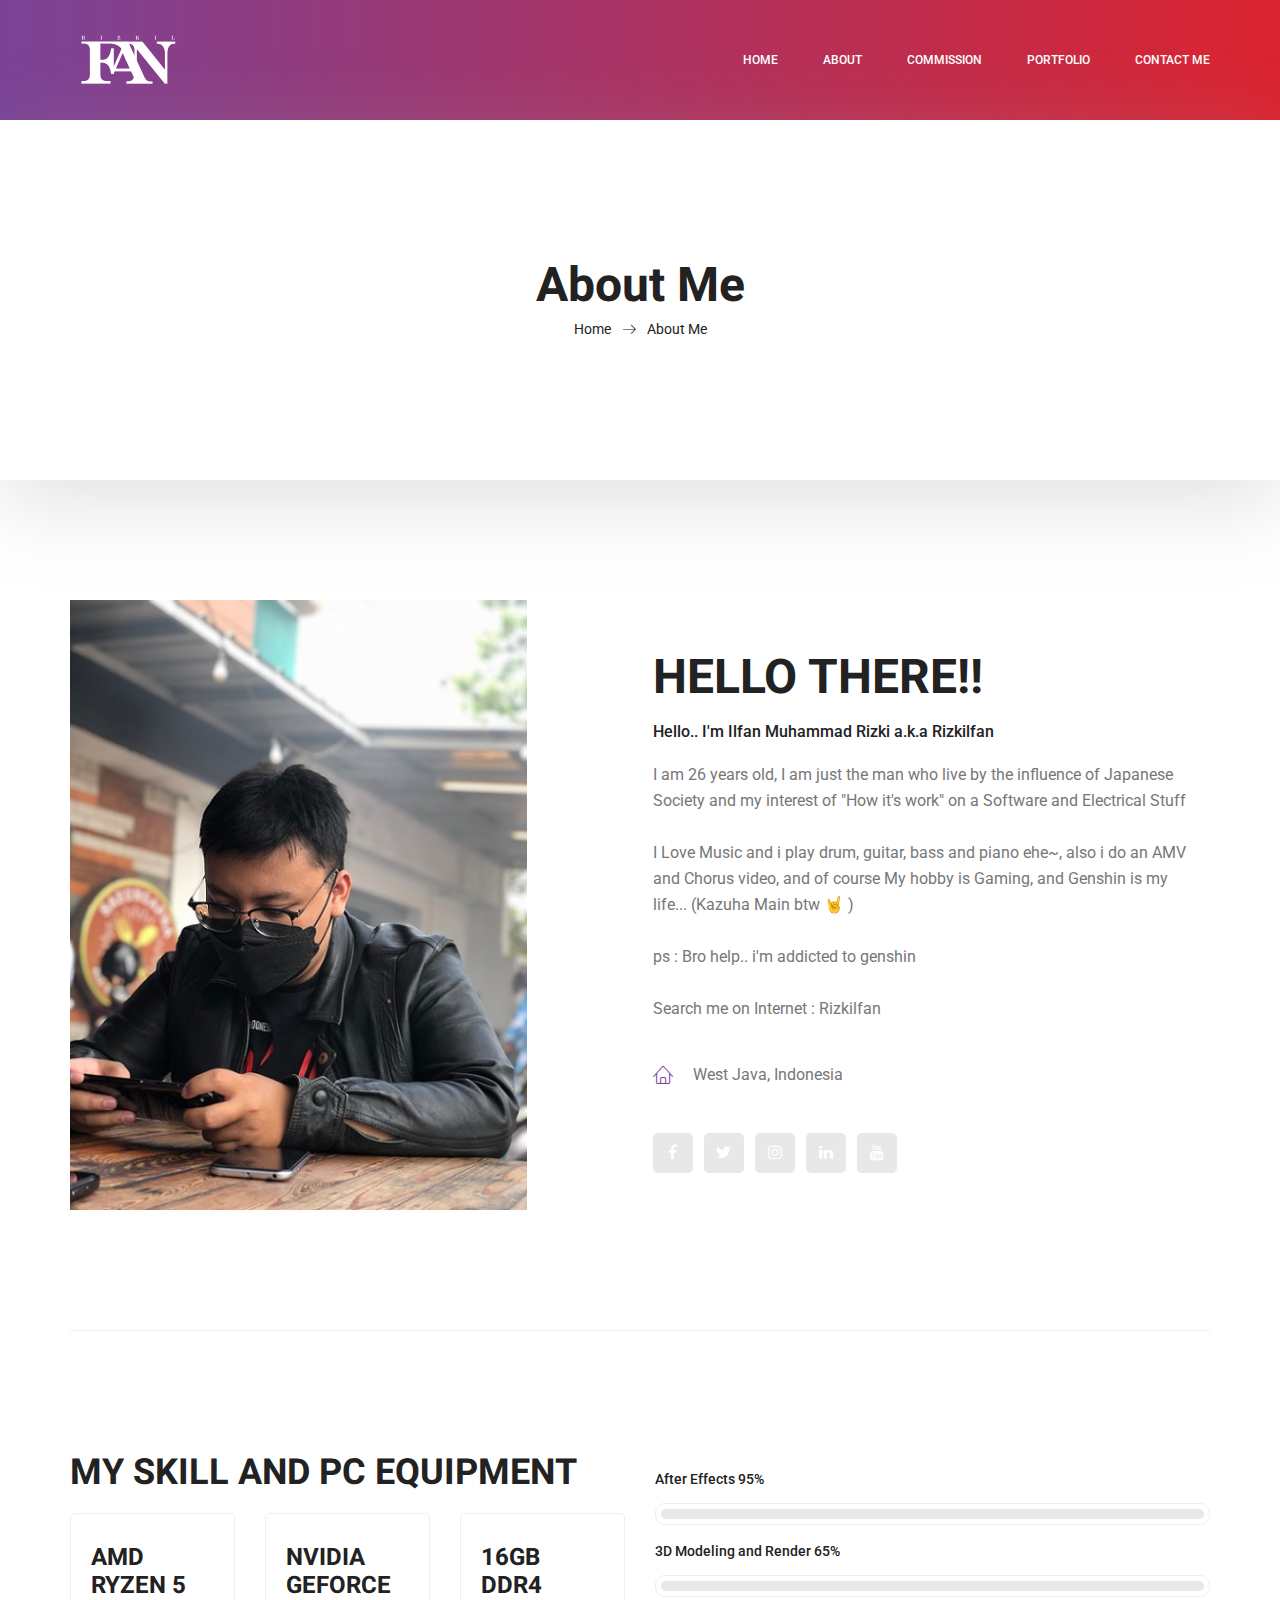
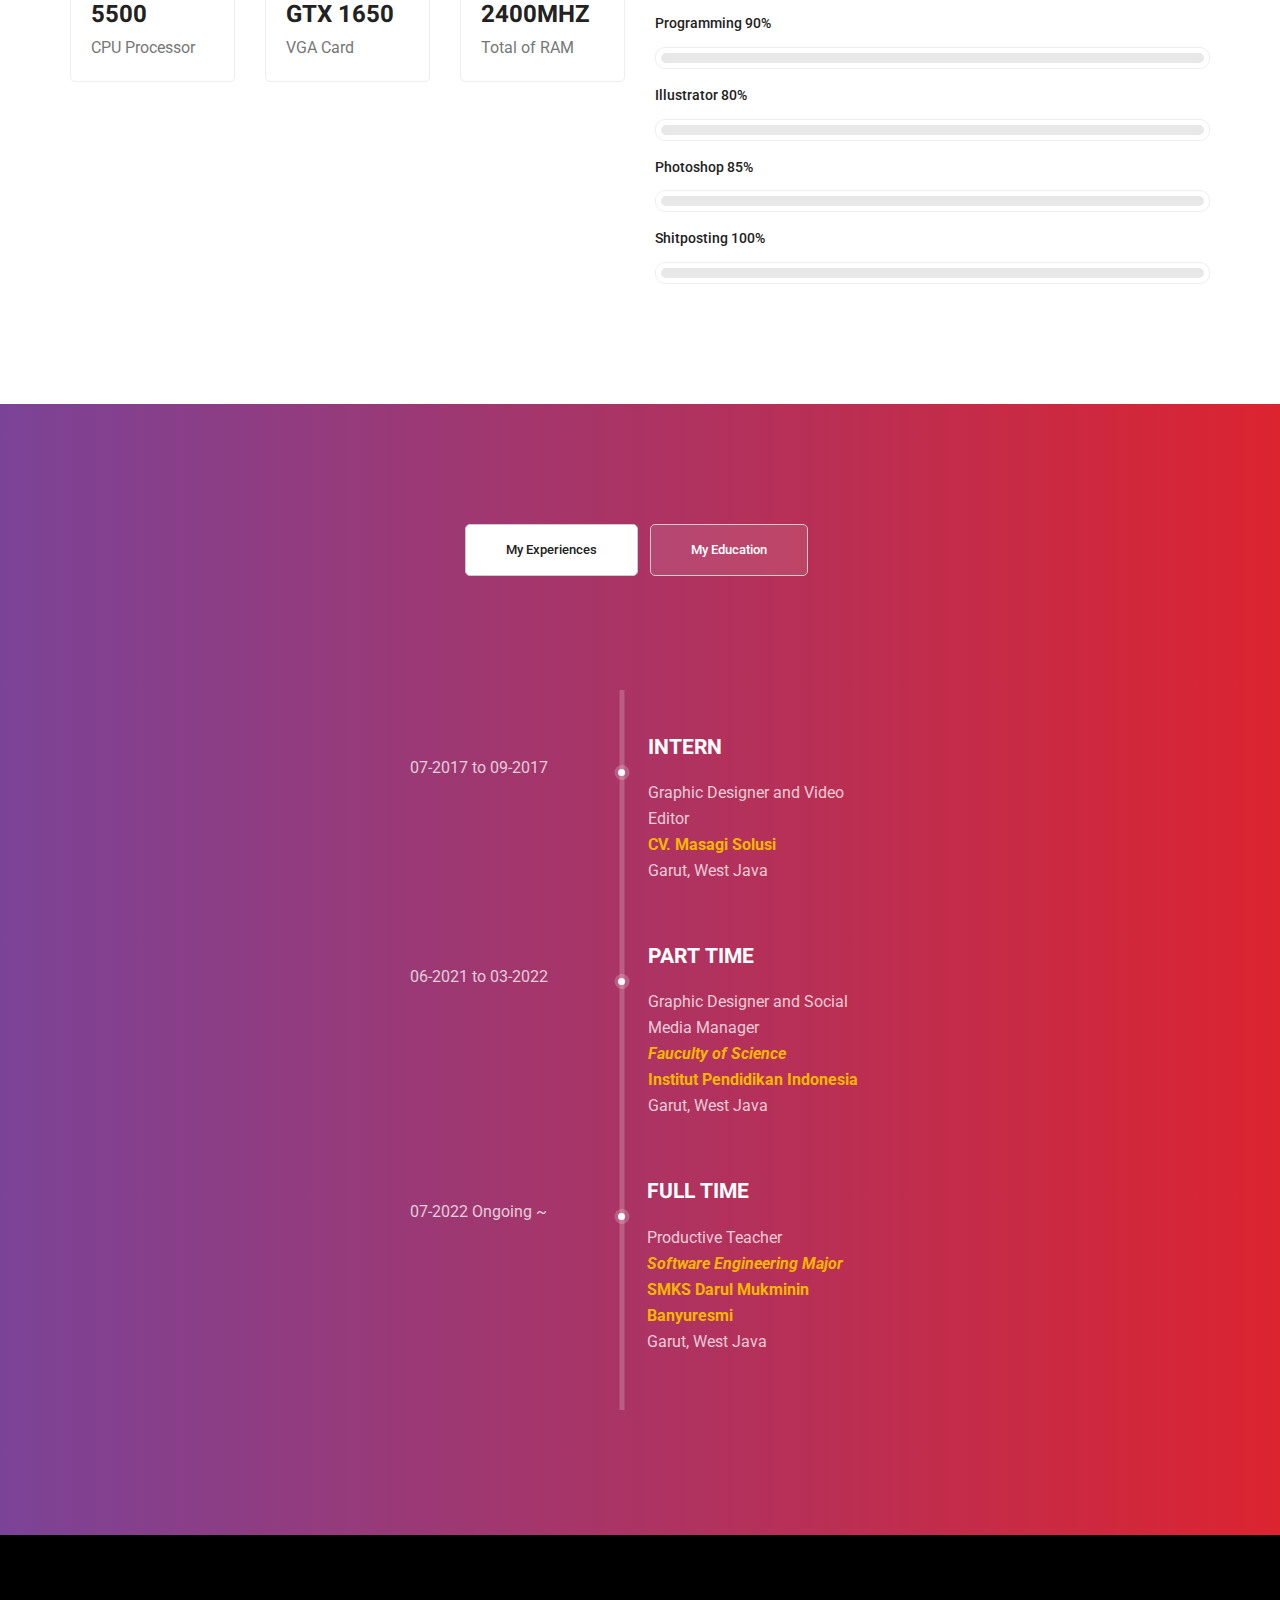
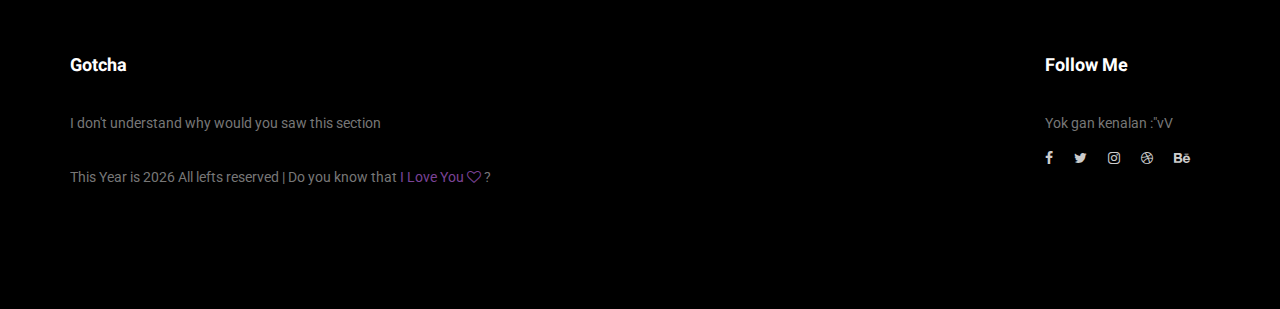
<file: about-me.html>
<!doctype html>
<html lang="en">
    <head>
        <meta charset="utf-8">
        <meta name="viewport" content="width=device-width, initial-scale=1, shrink-to-fit=no">
        <link rel="icon" href="img/favicon.png" type="image/png">
        <title>Rizkilfan | About Me</title>
        <link rel="stylesheet" href="css/bootstrap.css">
        <link rel="stylesheet" href="vendors/linericon/style.css">
        <link rel="stylesheet" href="css/font-awesome.min.css">
        <link rel="stylesheet" href="vendors/owl-carousel/owl.carousel.min.css">
        <link rel="stylesheet" href="vendors/lightbox/simpleLightbox.css">
        <link rel="stylesheet" href="vendors/nice-select/css/nice-select.css">
        <link rel="stylesheet" href="vendors/animate-css/animate.css">
        <link rel="stylesheet" href="vendors/popup/magnific-popup.css">
        <link rel="stylesheet" href="css/style.css">
        <link rel="stylesheet" href="css/responsive.css">
    </head>
    <body>
        <header class="header_area">
            <div class="main_menu">
            	<nav class="navbar navbar-expand-lg navbar-light">
					<div class="container box_1620">
						<a class="navbar-brand logo_h" href="http://rizkilfan.my.id/"><img src="img/logo.png" alt=""></a>
						<button class="navbar-toggler" type="button" data-toggle="collapse" data-target="#navbarSupportedContent" aria-controls="navbarSupportedContent" aria-expanded="false" aria-label="Toggle navigation">
							<span class="icon-bar"></span>
							<span class="icon-bar"></span>
							<span class="icon-bar"></span>
						</button>
						<div class="collapse navbar-collapse offset" id="navbarSupportedContent">
							<ul class="nav navbar-nav menu_nav ml-auto">
								<li class="nav-item active"><a class="nav-link" href="http://rizkilfan.my.id/">Home</a></li> 
								<li class="nav-item"><a class="nav-link" href="about-me">About</a></li> 
								<li class="nav-item"><a class="nav-link" href="commission">Commission</a></li> 
								<li class="nav-item"><a class="nav-link" href="portfolio">Portfolio</a></li>
								<li class="nav-item"><a class="nav-link" href="contact">Contact Me</a></li>
							</ul>
						</div> 
					</div>
            	</nav>
            </div>
        </header>
        <section class="banner_area">
            <div class="box_1620">
				<div class="banner_inner d-flex align-items-center">
					<div class="container">
						<div class="banner_content text-center">
							<h2>About Me</h2>
							<div class="page_link">
								<a href="http://rizkilfan.my.id/">Home</a>
								<a href="about-me">About Me</a>
							</div>
						</div>
					</div>
				</div>
            </div>
        </section>
        <section class="profile_area">
           	<div class="container">
           		<div class="profile_inner p_120">
					<div class="row">
						<div class="col-lg-5">
							<img class="img-fluid" src="img/personal-3.jpg" alt="">
						</div>
						<div class="col-lg-7">
							<div class="personal_text">
								<h6></h6>
								<h3>Hello There!!</h3>
								<h4>Hello.. I'm Ilfan Muhammad Rizki a.k.a Rizkilfan</h4>
								<p><script>
    var dob = new Date("04/25/2000");
    var month_diff = Date.now() - dob.getTime();
    var age_dt = new Date(month_diff);  
    var year = age_dt.getUTCFullYear();
    var age = Math.abs(year - 1970);
    document.write("I am " + age + " years ");
</script>old, I am just the man who live by the influence of Japanese Society and my interest of "How it's work" on a Software and Electrical Stuff
								<br></br>
I Love Music and i play drum, guitar, bass and piano ehe~, also i do an AMV and Chorus video, and of course My hobby is Gaming, and Genshin is my life... (Kazuha Main btw 🤘 )
<br></br>
ps : Bro help.. i'm addicted to genshin
<br></br>
Search me on Internet : Rizkilfan</p>
								<ul class="list basic_info">
								<li><a><i class="lnr lnr-home"></i> West Java, Indonesia</a></li>
								</ul>
								<ul class="list personal_social">
									<li><a href="https://www.facebook.com/rizkilfan"><i class="fa fa-facebook"></i></a></li>
									<li><a href="https://twitter.com/rizkilfan"><i class="fa fa-twitter"></i></a></li>
									<li><a href="https://instagram.com/rizkilfan"><i class="fa fa-instagram"></i></a></li>
									<li><a href="https://www.linkedin.com/in/rizkilfan"><i class="fa fa-linkedin"></i></a></li>
									<li><a href="https://youtube.com/rizkilfan"><i class="fa fa-youtube"></i></a></li>
								</ul>
							</div>
						</div>
					</div>
           		</div>
            </div>
        </section>
         <section class="welcome_area p_120">
        	<div class="container">
        		<div class="row welcome_inner">
					<div class="col-lg-6">
        				<div class="welcome_text">
        					<h4>My Skill and PC Equipment</h4>
        					<div class="row">
        						<div class="col-md-4">
        							<div class="wel_item">
        								
        								<h4>AMD Ryzen 5 5500</h4>
        								<p>CPU Processor</p>
        							</div>
        						</div>
        						<div class="col-md-4">
        							<div class="wel_item">
        								
        								<h4>NVIDIA GeForce GTX 1650</h4>
        								<p>VGA Card</p>
        							</div>
        						</div>
        						<div class="col-md-4">
        							<div class="wel_item">
        								
        								<h4>16GB DDR4 2400Mhz</h4>
        								<p>Total of RAM</p>
        							</div>
        						</div>
        					</div>
        				</div>
        			</div>
        			<div class="col-lg-6">
        				<div class="tools_expert">						
        					<div class="skill_main">
								<div class="skill_item">
									<h4>After Effects <span class="counter">95</span>%</h4>
									<div class="progress_br">
										<div class="progress">
											<div class="progress-bar" role="progressbar" aria-valuenow="95" aria-valuemin="0" aria-valuemax="100"></div>
										</div>
									</div>
								</div>    
                                <div class="skill_item">
									<h4>3D Modeling and Render <span class="counter">65</span>%</h4>
									<div class="progress_br">
										<div class="progress">
											<div class="progress-bar" role="progressbar" aria-valuenow="65" aria-valuemin="0" aria-valuemax="100"></div>
										</div>
									</div>
								</div>
                                <div class="skill_item">
									<h4>Programming <span class="counter">90</span>%</h4>
									<div class="progress_br">
										<div class="progress">
											<div class="progress-bar" role="progressbar" aria-valuenow="90" aria-valuemin="0" aria-valuemax="100"></div>
										</div>
									</div>
								</div>
								<div class="skill_item">
									<h4>Illustrator <span class="counter">80</span>%</h4>
									<div class="progress_br">
										<div class="progress">
											<div class="progress-bar" role="progressbar" aria-valuenow="80" aria-valuemin="0" aria-valuemax="100"></div>
										</div>
									</div>
								</div>
                                <div class="skill_item">
									<h4>Photoshop <span class="counter">85</span>%</h4>
									<div class="progress_br">
										<div class="progress">
											<div class="progress-bar" role="progressbar" aria-valuenow="85" aria-valuemin="0" aria-valuemax="100"></div>
										</div>
									</div>
								</div>
								<div class="skill_item">
									<h4>Shitposting <span class="counter">100</span>%</h4>
									<div class="progress_br">
										<div class="progress">
											<div class="progress-bar" role="progressbar" aria-valuenow="100" aria-valuemin="0" aria-valuemax="100"></div>
										</div>
									</div>
								</div>
							</div>
        				</div>
        			</div>
        		</div>
        	</div>
        </section>
        <section class="mytabs_area p_120">
        	<div class="container">
        		<div class="tabs_inner">
					<ul class="nav nav-tabs" id="myTab" role="tablist">
						<li class="nav-item">
							<a class="nav-link active" id="home-tab" data-toggle="tab" href="#home" role="tab" aria-controls="home" aria-selected="true">My Experiences</a>
						</li>
						<li class="nav-item">
							<a class="nav-link" id="profile-tab" data-toggle="tab" href="#profile" role="tab" aria-controls="profile" aria-selected="false">My Education</a>
						</li>
					</ul>
					<div class="tab-content" id="myTabContent">
						<div class="tab-pane fade show active" id="home" role="tabpanel" aria-labelledby="home-tab">
							<ul class="list">
								<li>
									<span></span>
									<div class="media">
										<div class="d-flex">
											<p>07-2017 to 09-2017</p>
										</div>
										<div class="media-body">
											<h4>Intern</h4>
											<p>Graphic Designer and Video Editor</p>
											<p><b>CV. Masagi Solusi</b></p>
											<p>Garut, West Java</p>
										</div>
									</div>
								</li>
								<li>
									<span></span>
									<div class="media">
										<div class="d-flex">
											<p>06-2021 to 03-2022</p>
										</div>
										<div class="media-body">
											<h4>Part Time</h4>
											<p>Graphic Designer and Social Media Manager</p>
											<p><b><i>Fauculty of Science</i></b></p>
											<p><b>Institut Pendidikan Indonesia</b></p>
											<p>Garut, West Java</p>
										</div>
									</div>
								</li>
								<li>
									<span></span>
									<div class="media">
										<div class="d-flex">
											<p>07-2022 Ongoing ~</p>
										</div>
										<div class="media-body">
											<h4>Full Time</h4>
											<p>Productive Teacher</p>
											<p><b><i>Software Engineering Major</i></b></p>
											<p><b>SMKS Darul Mukminin Banyuresmi</b></p>
											<p>Garut, West Java</p>
										</div>
									</div>
								</li>
							</ul>
						</div>
						<div class="tab-pane fade" id="profile" role="tabpanel" aria-labelledby="profile-tab">
							<ul class="list">
								<li>
									<span></span>
									<div class="media">
										<div class="d-flex">
											<p>Middle 2006 to 2012<p>
										</div>
										<div class="media-body">
											<h4>Elementary School</h4>
											<p><b>SD Negeri Banyuresmi 1</b></p>
											<p>Garut, West Java</p>
										</div>
									</div>
								</li>
								<li>
									<span></span>
									<div class="media">
										<div class="d-flex">
											<p>Middle 2012 to 2015</p>
										</div>
										<div class="media-body">
											<h4>Junior High School</h4>
											<p><b>SMP Negeri 2 Tarogong Kidul</b></p>
											<p>Garut, West Java</p>
										</div>
									</div>
								</li>
								<li>
									<span></span>
									<div class="media">
											<div class="d-flex">
											<p>Middle 2015 to 2018</p>
										</div>
										<div class="media-body">
											<h4>Vocational Senior High School</h4>
											<p><i>Multimedia Major</i></p>
											<p><b>SMK Negeri 2 Garut</b></p>
											<p>Garut, West Java</p>
										</div>
									</div>
								</li>
								<li>
									<span></span>
									<div class="media">
										<div class="d-flex">
											<p>Middle 2018 to 2022 </p>
										</div>
										<div class="media-body">
											<h4>College</h4>
											<p><i>IT in Education Major (B.Ed)</i></p>
											<p><b>Institut Pendidikan Indonesia</b></p>
											<p>Garut, West Java</p>
										</div>
									</div>
								</li>
							</ul>
						</div>
					</div>
        		</div>
        	</div>
        </section>
         <footer class="footer_area p_120">
        	<div class="container">
        		<div class="row footer_inner">
        			<div class="col-lg-5 col-sm-6">
        				<aside class="f_widget ab_widget">
        					<div class="f_title">
        						<h3>Gotcha</h3>
        					</div>
        					<p>I don't understand why would you saw this section</p>
        					<p>This Year is <script>document.write(new Date().getFullYear());</script> All lefts reserved | Do you know that <a href="https://www.urbandictionary.com/define.php?term=I%20love%20you" target="_blank">I Love You <i class="fa fa-heart-o" aria-hidden="true"></i></a> ?</p>
        				</aside>
        			</div>
        			<div class="col-lg-5 col-sm-6">
        				<aside class="f_widget news_widget">
        					
        				</aside>
        			</div>
        			<div class="col-lg-2">
        				<aside class="f_widget social_widget">
        					<div class="f_title">
        						<h3>Follow Me</h3>
        					</div>
        					<p>Yok gan kenalan :"vV</p>
        					<ul class="list">
        						<li><a href="https://www.facebook.com/rizkilfan"><i class="fa fa-facebook"></i></a></li>
        						<li><a href="https://twitter.com/rizkilfan"><i class="fa fa-twitter"></i></a></li>
								<li><a href="https://instagram.com/rizkilfan"><i class="fa fa-instagram"></i></a></li>
        						<li><a href="https://dribbble.com/rizkilfan"><i class="fa fa-dribbble"></i></a></li>
        						<li><a href="https://www.behance.net/rizkilfan"><i class="fa fa-behance"></i></a></li>
        					</ul>
        				</aside>
        			</div>
        		</div>
        	</div>
        </footer>
        <script src="js/jquery-3.3.1.min.js"></script>
        <script src="js/popper.js"></script>
        <script src="js/bootstrap.min.js"></script>
        <script src="js/stellar.js"></script>
        <script src="vendors/lightbox/simpleLightbox.min.js"></script>
        <script src="vendors/nice-select/js/jquery.nice-select.min.js"></script>
        <script src="vendors/isotope/imagesloaded.pkgd.min.js"></script>
        <script src="vendors/isotope/isotope.pkgd.min.js"></script>
        <script src="vendors/owl-carousel/owl.carousel.min.js"></script>
        <script src="vendors/popup/jquery.magnific-popup.min.js"></script>
        <script src="js/jquery.ajaxchimp.min.js"></script>
        <script src="vendors/counter-up/jquery.waypoints.min.js"></script>
        <script src="vendors/counter-up/jquery.counterup.min.js"></script>
        <script src="js/mail-script.js"></script>
        <script src="js/theme.js"></script>
    </body>
</html>
</file>
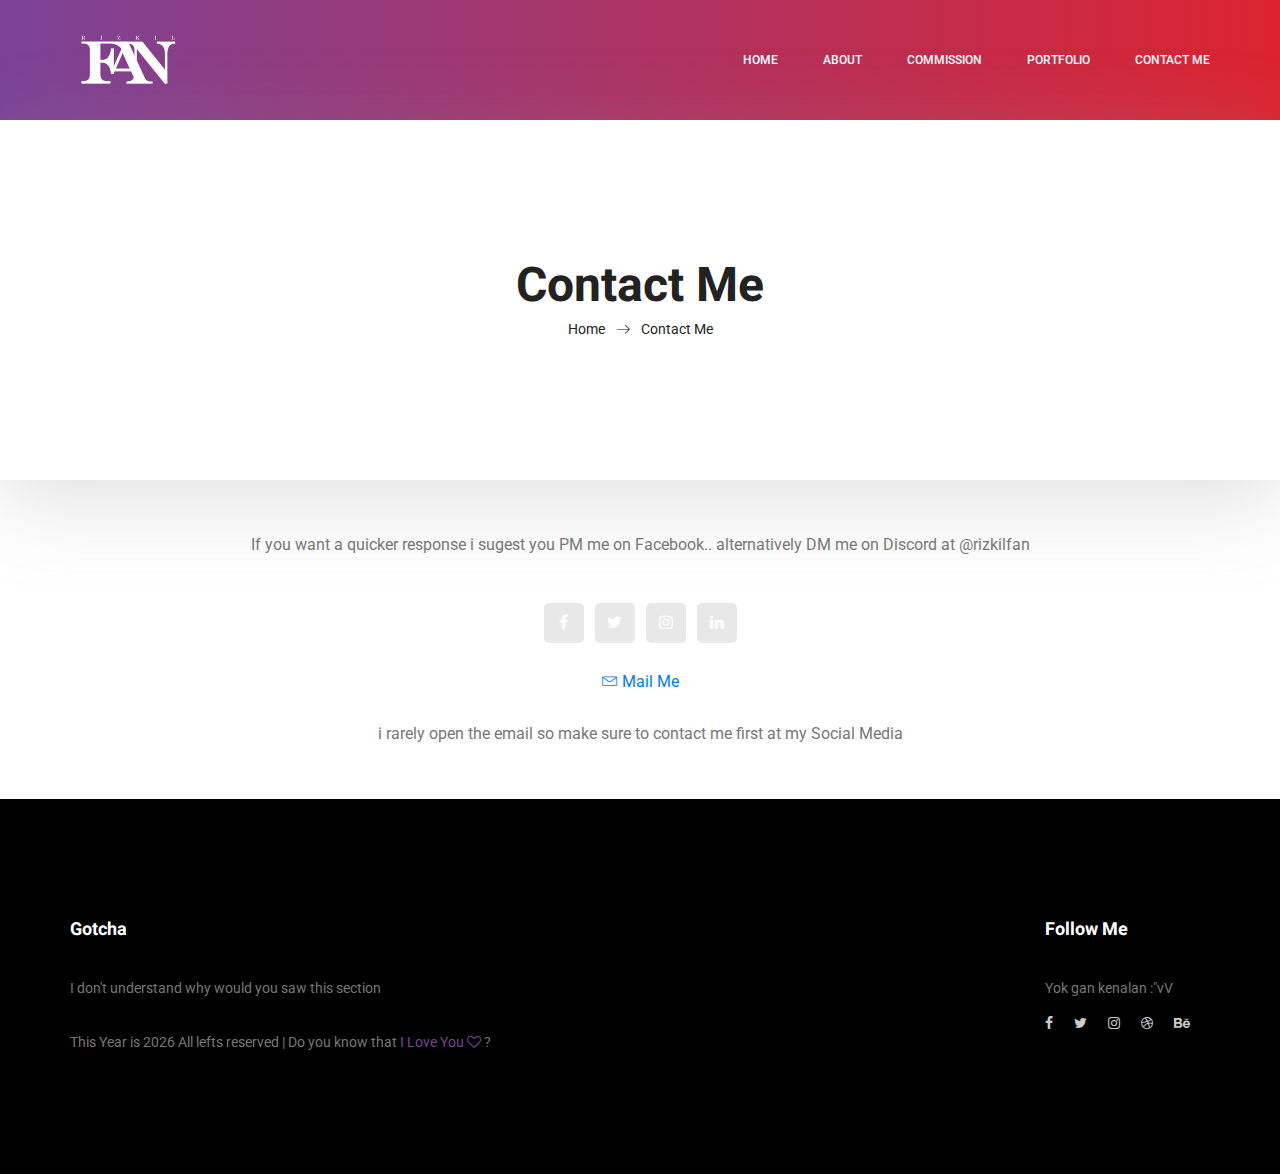
<file: contact.html>
<!doctype html>
<html lang="en">
    <head>
        <meta charset="utf-8">
        <meta name="viewport" content="width=device-width, initial-scale=1, shrink-to-fit=no">
        <link rel="icon" href="img/favicon.png" type="image/png">
        <title>Rizkilfan | Contact Me</title>
        <link rel="stylesheet" href="css/bootstrap.css">
        <link rel="stylesheet" href="vendors/linericon/style.css">
        <link rel="stylesheet" href="css/font-awesome.min.css">
        <link rel="stylesheet" href="vendors/owl-carousel/owl.carousel.min.css">
        <link rel="stylesheet" href="vendors/lightbox/simpleLightbox.css">
        <link rel="stylesheet" href="vendors/nice-select/css/nice-select.css">
        <link rel="stylesheet" href="vendors/animate-css/animate.css">
        <link rel="stylesheet" href="vendors/popup/magnific-popup.css">
        <link rel="stylesheet" href="css/style.css">
        <link rel="stylesheet" href="css/responsive.css">
    </head>
    <body>    
        <header class="header_area">
            <div class="main_menu">
            	<nav class="navbar navbar-expand-lg navbar-light">
					<div class="container box_1620">
						<a class="navbar-brand logo_h" href="http://rizkilfan.my.id/"><img src="img/logo.png" alt=""></a>
						<button class="navbar-toggler" type="button" data-toggle="collapse" data-target="#navbarSupportedContent" aria-controls="navbarSupportedContent" aria-expanded="false" aria-label="Toggle navigation">
							<span class="icon-bar"></span>
							<span class="icon-bar"></span>
							<span class="icon-bar"></span>
						</button>
						<div class="collapse navbar-collapse offset" id="navbarSupportedContent">
							<ul class="nav navbar-nav menu_nav ml-auto">
								<li class="nav-item active"><a class="nav-link" href="http://rizkilfan.my.id/">Home</a></li> 
								<li class="nav-item"><a class="nav-link" href="about-me">About</a></li> 
								<li class="nav-item"><a class="nav-link" href="commission">Commission</a></li> 
								<li class="nav-item"><a class="nav-link" href="portfolio">Portfolio</a></li>
								<li class="nav-item"><a class="nav-link" href="contact">Contact Me</a></li>
							</ul>
						</div> 
					</div>
            	</nav>
            </div>
        </header>
        <section class="banner_area">
            <div class="box_1620">
				<div class="banner_inner d-flex align-items-center">
					<div class="container">
						<div class="banner_content text-center">
							<h2>Contact Me</h2>
							<div class="page_link">
								<a href="http://rizkilfan.my.id/">Home</a>
								<a href="contact">Contact Me</a>
							</div>
						</div>
					</div>
				</div>
            </div>
        </section>
        <section class="profile_area" align="center">
		<br></br>
           		<div class="personal_text">
				<h9>If you want a quicker response i sugest you PM me on Facebook.. alternatively DM me on Discord at @rizkilfan</h9>
				<br>		
					<ul class="list personal_social">
						<li><a href="https://www.facebook.com/rizkilfan"><i class="fa fa-facebook"></i></a></li>
						<li><a href="https://twitter.com/rizkilfan"><i class="fa fa-twitter"></i></a></li>
						<li><a href="https://instagram.com/rizkilfan"><i class="fa fa-instagram"></i></a></li>
						<li><a href="https://www.linkedin.com/in/rizkilfan"><i class="fa fa-linkedin"></i></a></li>							
					</ul>
					<br><a href="mailto:contact@rizkilfan.my.id"><i class="lnr lnr-envelope"></i> Mail Me</a>
					<br>
					<br><h9>i rarely open the email so make sure to contact me first at my Social Media</h9>
				</div>
		<br></br>
        </section>
        <footer class="footer_area p_120">
        	<div class="container">
        		<div class="row footer_inner">
        			<div class="col-lg-5 col-sm-6">
        				<aside class="f_widget ab_widget">
        					<div class="f_title">
        						<h3>Gotcha</h3>
        					</div>
        					<p>I don't understand why would you saw this section</p>
        					<p>This Year is <script>document.write(new Date().getFullYear());</script> All lefts reserved | Do you know that <a href="https://www.urbandictionary.com/define.php?term=I%20love%20you" target="_blank">I Love You <i class="fa fa-heart-o" aria-hidden="true"></i></a> ?</p>
        				</aside>
        			</div>
        			<div class="col-lg-5 col-sm-6">
        				<aside class="f_widget news_widget">
        					
        				</aside>
        			</div>
        			<div class="col-lg-2">
        				<aside class="f_widget social_widget">
        					<div class="f_title">
        						<h3>Follow Me</h3>
        					</div>
        					<p>Yok gan kenalan :"vV</p>
        					<ul class="list">
        						<li><a href="https://www.facebook.com/rizkilfan"><i class="fa fa-facebook"></i></a></li>
        						<li><a href="https://twitter.com/rizkilfan"><i class="fa fa-twitter"></i></a></li>
								<li><a href="https://instagram.com/rizkilfan"><i class="fa fa-instagram"></i></a></li>
        						<li><a href="https://dribbble.com/rizkilfan"><i class="fa fa-dribbble"></i></a></li>
        						<li><a href="https://www.behance.net/rizkilfan"><i class="fa fa-behance"></i></a></li>
        					</ul>
        				</aside>
        			</div>
        		</div>
        	</div>
        </footer>
        <script src="js/jquery-3.3.1.min.js"></script>
        <script src="js/popper.js"></script>
        <script src="js/bootstrap.min.js"></script>
        <script src="js/stellar.js"></script>
        <script src="vendors/lightbox/simpleLightbox.min.js"></script>
        <script src="vendors/nice-select/js/jquery.nice-select.min.js"></script>
        <script src="vendors/isotope/imagesloaded.pkgd.min.js"></script>
        <script src="vendors/isotope/isotope.pkgd.min.js"></script>
        <script src="vendors/popup/jquery.magnific-popup.min.js"></script>
        <script src="vendors/owl-carousel/owl.carousel.min.js"></script>
        <script src="js/jquery.ajaxchimp.min.js"></script>
        <script src="js/mail-script.js"></script>
        <script src="vendors/counter-up/jquery.waypoints.min.js"></script>
        <script src="vendors/counter-up/jquery.counterup.min.js"></script>
        <script src="js/jquery.form.js"></script>
        <script src="js/jquery.validate.min.js"></script>
        <script src="js/contact.js"></script>
        <script src="js/gmaps.min.js"></script>
        <script src="js/theme.js"></script>
    </body>
</html>
</file>
<file: vendors/linericon/style.css>
@font-face {
	font-family: 'Linearicons-Free';
	src:url('fonts/Linearicons-Free.eot?w118d');
	src:url('fonts/Linearicons-Free.eot?#iefixw118d') format('embedded-opentype'),
		url('fonts/Linearicons-Free.woff2?w118d') format('woff2'),
		url('fonts/Linearicons-Free.woff?w118d') format('woff'),
		url('fonts/Linearicons-Free.ttf?w118d') format('truetype'),
		url('fonts/Linearicons-Free.svg?w118d#Linearicons-Free') format('svg');
	font-weight: normal;
	font-style: normal;
}

.lnr {
	font-family: 'Linearicons-Free';
	speak: none;
	font-style: normal;
	font-weight: normal;
	font-variant: normal;
	text-transform: none;
	line-height: 1;

	/* Better Font Rendering =========== */
	-webkit-font-smoothing: antialiased;
	-moz-osx-font-smoothing: grayscale;
}

.lnr-home:before {
	content: "\e800";
}
.lnr-apartment:before {
	content: "\e801";
}
.lnr-pencil:before {
	content: "\e802";
}
.lnr-magic-wand:before {
	content: "\e803";
}
.lnr-drop:before {
	content: "\e804";
}
.lnr-lighter:before {
	content: "\e805";
}
.lnr-poop:before {
	content: "\e806";
}
.lnr-sun:before {
	content: "\e807";
}
.lnr-moon:before {
	content: "\e808";
}
.lnr-cloud:before {
	content: "\e809";
}
.lnr-cloud-upload:before {
	content: "\e80a";
}
.lnr-cloud-download:before {
	content: "\e80b";
}
.lnr-cloud-sync:before {
	content: "\e80c";
}
.lnr-cloud-check:before {
	content: "\e80d";
}
.lnr-database:before {
	content: "\e80e";
}
.lnr-lock:before {
	content: "\e80f";
}
.lnr-cog:before {
	content: "\e810";
}
.lnr-trash:before {
	content: "\e811";
}
.lnr-dice:before {
	content: "\e812";
}
.lnr-heart:before {
	content: "\e813";
}
.lnr-star:before {
	content: "\e814";
}
.lnr-star-half:before {
	content: "\e815";
}
.lnr-star-empty:before {
	content: "\e816";
}
.lnr-flag:before {
	content: "\e817";
}
.lnr-envelope:before {
	content: "\e818";
}
.lnr-paperclip:before {
	content: "\e819";
}
.lnr-inbox:before {
	content: "\e81a";
}
.lnr-eye:before {
	content: "\e81b";
}
.lnr-printer:before {
	content: "\e81c";
}
.lnr-file-empty:before {
	content: "\e81d";
}
.lnr-file-add:before {
	content: "\e81e";
}
.lnr-enter:before {
	content: "\e81f";
}
.lnr-exit:before {
	content: "\e820";
}
.lnr-graduation-hat:before {
	content: "\e821";
}
.lnr-license:before {
	content: "\e822";
}
.lnr-music-note:before {
	content: "\e823";
}
.lnr-film-play:before {
	content: "\e824";
}
.lnr-camera-video:before {
	content: "\e825";
}
.lnr-camera:before {
	content: "\e826";
}
.lnr-picture:before {
	content: "\e827";
}
.lnr-book:before {
	content: "\e828";
}
.lnr-bookmark:before {
	content: "\e829";
}
.lnr-user:before {
	content: "\e82a";
}
.lnr-users:before {
	content: "\e82b";
}
.lnr-shirt:before {
	content: "\e82c";
}
.lnr-store:before {
	content: "\e82d";
}
.lnr-cart:before {
	content: "\e82e";
}
.lnr-tag:before {
	content: "\e82f";
}
.lnr-phone-handset:before {
	content: "\e830";
}
.lnr-phone:before {
	content: "\e831";
}
.lnr-pushpin:before {
	content: "\e832";
}
.lnr-map-marker:before {
	content: "\e833";
}
.lnr-map:before {
	content: "\e834";
}
.lnr-location:before {
	content: "\e835";
}
.lnr-calendar-full:before {
	content: "\e836";
}
.lnr-keyboard:before {
	content: "\e837";
}
.lnr-spell-check:before {
	content: "\e838";
}
.lnr-screen:before {
	content: "\e839";
}
.lnr-smartphone:before {
	content: "\e83a";
}
.lnr-tablet:before {
	content: "\e83b";
}
.lnr-laptop:before {
	content: "\e83c";
}
.lnr-laptop-phone:before {
	content: "\e83d";
}
.lnr-power-switch:before {
	content: "\e83e";
}
.lnr-bubble:before {
	content: "\e83f";
}
.lnr-heart-pulse:before {
	content: "\e840";
}
.lnr-construction:before {
	content: "\e841";
}
.lnr-pie-chart:before {
	content: "\e842";
}
.lnr-chart-bars:before {
	content: "\e843";
}
.lnr-gift:before {
	content: "\e844";
}
.lnr-diamond:before {
	content: "\e845";
}
.lnr-linearicons:before {
	content: "\e846";
}
.lnr-dinner:before {
	content: "\e847";
}
.lnr-coffee-cup:before {
	content: "\e848";
}
.lnr-leaf:before {
	content: "\e849";
}
.lnr-paw:before {
	content: "\e84a";
}
.lnr-rocket:before {
	content: "\e84b";
}
.lnr-briefcase:before {
	content: "\e84c";
}
.lnr-bus:before {
	content: "\e84d";
}
.lnr-car:before {
	content: "\e84e";
}
.lnr-train:before {
	content: "\e84f";
}
.lnr-bicycle:before {
	content: "\e850";
}
.lnr-wheelchair:before {
	content: "\e851";
}
.lnr-select:before {
	content: "\e852";
}
.lnr-earth:before {
	content: "\e853";
}
.lnr-smile:before {
	content: "\e854";
}
.lnr-sad:before {
	content: "\e855";
}
.lnr-neutral:before {
	content: "\e856";
}
.lnr-mustache:before {
	content: "\e857";
}
.lnr-alarm:before {
	content: "\e858";
}
.lnr-bullhorn:before {
	content: "\e859";
}
.lnr-volume-high:before {
	content: "\e85a";
}
.lnr-volume-medium:before {
	content: "\e85b";
}
.lnr-volume-low:before {
	content: "\e85c";
}
.lnr-volume:before {
	content: "\e85d";
}
.lnr-mic:before {
	content: "\e85e";
}
.lnr-hourglass:before {
	content: "\e85f";
}
.lnr-undo:before {
	content: "\e860";
}
.lnr-redo:before {
	content: "\e861";
}
.lnr-sync:before {
	content: "\e862";
}
.lnr-history:before {
	content: "\e863";
}
.lnr-clock:before {
	content: "\e864";
}
.lnr-download:before {
	content: "\e865";
}
.lnr-upload:before {
	content: "\e866";
}
.lnr-enter-down:before {
	content: "\e867";
}
.lnr-exit-up:before {
	content: "\e868";
}
.lnr-bug:before {
	content: "\e869";
}
.lnr-code:before {
	content: "\e86a";
}
.lnr-link:before {
	content: "\e86b";
}
.lnr-unlink:before {
	content: "\e86c";
}
.lnr-thumbs-up:before {
	content: "\e86d";
}
.lnr-thumbs-down:before {
	content: "\e86e";
}
.lnr-magnifier:before {
	content: "\e86f";
}
.lnr-cross:before {
	content: "\e870";
}
.lnr-menu:before {
	content: "\e871";
}
.lnr-list:before {
	content: "\e872";
}
.lnr-chevron-up:before {
	content: "\e873";
}
.lnr-chevron-down:before {
	content: "\e874";
}
.lnr-chevron-left:before {
	content: "\e875";
}
.lnr-chevron-right:before {
	content: "\e876";
}
.lnr-arrow-up:before {
	content: "\e877";
}
.lnr-arrow-down:before {
	content: "\e878";
}
.lnr-arrow-left:before {
	content: "\e879";
}
.lnr-arrow-right:before {
	content: "\e87a";
}
.lnr-move:before {
	content: "\e87b";
}
.lnr-warning:before {
	content: "\e87c";
}
.lnr-question-circle:before {
	content: "\e87d";
}
.lnr-menu-circle:before {
	content: "\e87e";
}
.lnr-checkmark-circle:before {
	content: "\e87f";
}
.lnr-cross-circle:before {
	content: "\e880";
}
.lnr-plus-circle:before {
	content: "\e881";
}
.lnr-circle-minus:before {
	content: "\e882";
}
.lnr-arrow-up-circle:before {
	content: "\e883";
}
.lnr-arrow-down-circle:before {
	content: "\e884";
}
.lnr-arrow-left-circle:before {
	content: "\e885";
}
.lnr-arrow-right-circle:before {
	content: "\e886";
}
.lnr-chevron-up-circle:before {
	content: "\e887";
}
.lnr-chevron-down-circle:before {
	content: "\e888";
}
.lnr-chevron-left-circle:before {
	content: "\e889";
}
.lnr-chevron-right-circle:before {
	content: "\e88a";
}
.lnr-crop:before {
	content: "\e88b";
}
.lnr-frame-expand:before {
	content: "\e88c";
}
.lnr-frame-contract:before {
	content: "\e88d";
}
.lnr-layers:before {
	content: "\e88e";
}
.lnr-funnel:before {
	content: "\e88f";
}
.lnr-text-format:before {
	content: "\e890";
}
.lnr-text-format-remove:before {
	content: "\e891";
}
.lnr-text-size:before {
	content: "\e892";
}
.lnr-bold:before {
	content: "\e893";
}
.lnr-italic:before {
	content: "\e894";
}
.lnr-underline:before {
	content: "\e895";
}
.lnr-strikethrough:before {
	content: "\e896";
}
.lnr-highlight:before {
	content: "\e897";
}
.lnr-text-align-left:before {
	content: "\e898";
}
.lnr-text-align-center:before {
	content: "\e899";
}
.lnr-text-align-right:before {
	content: "\e89a";
}
.lnr-text-align-justify:before {
	content: "\e89b";
}
.lnr-line-spacing:before {
	content: "\e89c";
}
.lnr-indent-increase:before {
	content: "\e89d";
}
.lnr-indent-decrease:before {
	content: "\e89e";
}
.lnr-pilcrow:before {
	content: "\e89f";
}
.lnr-direction-ltr:before {
	content: "\e8a0";
}
.lnr-direction-rtl:before {
	content: "\e8a1";
}
.lnr-page-break:before {
	content: "\e8a2";
}
.lnr-sort-alpha-asc:before {
	content: "\e8a3";
}
.lnr-sort-amount-asc:before {
	content: "\e8a4";
}
.lnr-hand:before {
	content: "\e8a5";
}
.lnr-pointer-up:before {
	content: "\e8a6";
}
.lnr-pointer-right:before {
	content: "\e8a7";
}
.lnr-pointer-down:before {
	content: "\e8a8";
}
.lnr-pointer-left:before {
	content: "\e8a9";
}
</file>
<file: vendors/nice-select/css/nice-select.css>
.nice-select {
  -webkit-tap-highlight-color: transparent;
  background-color: #fff;
  border-radius: 5px;
  border: solid 1px #e8e8e8;
  box-sizing: border-box;
  clear: both;
  cursor: pointer;
  display: block;
  float: left;
  font-family: inherit;
  font-size: 14px;
  font-weight: normal;
  height: 42px;
  line-height: 40px;
  outline: none;
  padding-left: 18px;
  padding-right: 30px;
  position: relative;
  text-align: left !important;
  -webkit-transition: all 0.2s ease-in-out;
  transition: all 0.2s ease-in-out;
  -webkit-user-select: none;
     -moz-user-select: none;
      -ms-user-select: none;
          user-select: none;
  white-space: nowrap;
  width: auto; }
  .nice-select:hover {
    border-color: #dbdbdb; }
  .nice-select:active, .nice-select.open, .nice-select:focus {
    border-color: #999; }
  .nice-select:after {
    border-bottom: 2px solid #999;
    border-right: 2px solid #999;
    content: '';
    display: block;
    height: 5px;
    margin-top: -4px;
    pointer-events: none;
    position: absolute;
    right: 12px;
    top: 50%;
    -webkit-transform-origin: 66% 66%;
        -ms-transform-origin: 66% 66%;
            transform-origin: 66% 66%;
    -webkit-transform: rotate(45deg);
        -ms-transform: rotate(45deg);
            transform: rotate(45deg);
    -webkit-transition: all 0.15s ease-in-out;
    transition: all 0.15s ease-in-out;
    width: 5px; }
  .nice-select.open:after {
    -webkit-transform: rotate(-135deg);
        -ms-transform: rotate(-135deg);
            transform: rotate(-135deg); }
  .nice-select.open .list {
    opacity: 1;
    pointer-events: auto;
    -webkit-transform: scale(1) translateY(0);
        -ms-transform: scale(1) translateY(0);
            transform: scale(1) translateY(0); }
  .nice-select.disabled {
    border-color: #ededed;
    color: #999;
    pointer-events: none; }
    .nice-select.disabled:after {
      border-color: #cccccc; }
  .nice-select.wide {
    width: 100%; }
    .nice-select.wide .list {
      left: 0 !important;
      right: 0 !important; }
  .nice-select.right {
    float: right; }
    .nice-select.right .list {
      left: auto;
      right: 0; }
  .nice-select.small {
    font-size: 12px;
    height: 36px;
    line-height: 34px; }
    .nice-select.small:after {
      height: 4px;
      width: 4px; }
    .nice-select.small .option {
      line-height: 34px;
      min-height: 34px; }
  .nice-select .list {
    background-color: #fff;
    border-radius: 5px;
    box-shadow: 0 0 0 1px rgba(68, 68, 68, 0.11);
    box-sizing: border-box;
    margin-top: 4px;
    opacity: 0;
    overflow: hidden;
    padding: 0;
    pointer-events: none;
    position: absolute;
    top: 100%;
    left: 0;
    -webkit-transform-origin: 50% 0;
        -ms-transform-origin: 50% 0;
            transform-origin: 50% 0;
    -webkit-transform: scale(0.75) translateY(-21px);
        -ms-transform: scale(0.75) translateY(-21px);
            transform: scale(0.75) translateY(-21px);
    -webkit-transition: all 0.2s cubic-bezier(0.5, 0, 0, 1.25), opacity 0.15s ease-out;
    transition: all 0.2s cubic-bezier(0.5, 0, 0, 1.25), opacity 0.15s ease-out;
    z-index: 9; }
    .nice-select .list:hover .option:not(:hover) {
      background-color: transparent !important; }
  .nice-select .option {
    cursor: pointer;
    font-weight: 400;
    line-height: 40px;
    list-style: none;
    min-height: 40px;
    outline: none;
    padding-left: 18px;
    padding-right: 29px;
    text-align: left;
    -webkit-transition: all 0.2s;
    transition: all 0.2s; }
    .nice-select .option:hover, .nice-select .option.focus, .nice-select .option.selected.focus {
      background-color: #f6f6f6; }
    .nice-select .option.selected {
      font-weight: bold; }
    .nice-select .option.disabled {
      background-color: transparent;
      color: #999;
      cursor: default; }

.no-csspointerevents .nice-select .list {
  display: none; }

.no-csspointerevents .nice-select.open .list {
  display: block; }
</file>
<file: css/style.css>
/*----------------------------------------------------
@File: Default Styles
@Author: Rocky Ahmed
@URL: http://wethemez.com
Author E-mail: rockybd1995@gmail.com

This file contains the styling for the actual theme, this
is the file you need to edit to change the look of the
theme.
---------------------------------------------------- */
/*=====================================================================
@Template Name: Builder Construction 
@Author: Rocky Ahmed
@Developed By: Rocky Ahmed
@Developer URL: http://rocky.wethemez.com
Author E-mail: rockybd1995@gmail.com

@Default Styles

Table of Content:
01/ Variables
02/ predefin
03/ header
04/ button
05/ banner
06/ breadcrumb
07/ about
08/ team
09/ project 
10/ price 
11/ team 
12/ blog 
13/ video  
14/ features  
15/ career  
16/ contact 
17/ footer

=====================================================================*/
/*----------------------------------------------------*/
/*font Variables*/
/*Color Variables*/
/*=================== fonts ====================*/
@import url("https://fonts.googleapis.com/css?family=Heebo:300,400,700,900|Roboto:300,400,500,700");
/*---------------------------------------------------- */
/*----------------------------------------------------*/
.list {
  list-style: none;
  margin: 0px;
  padding: 0px; }

a {
  text-decoration: none;
  transition: all 0.3s ease-in-out; }
  a:hover, a:focus {
    text-decoration: none;
    outline: none; }

.row.m0 {
  margin: 0px; }

body {
  line-height: 26px;
  font-size: 16px;
  font-family: "Roboto", sans-serif;
  font-weight: normal;
  color: #777777; }

h1, h2, h3, h4, h5, h6 {
  font-family: "Heebo", sans-serif;
  font-weight: bold; }

button:focus {
  outline: none;
  box-shadow: none; }

.p0 {
  padding-left: 0px;
  padding-right: 0px; }

.p_120 {
  padding-top: 120px;
  padding-bottom: 120px; }

.p_100 {
  padding-top: 100px;
  padding-bottom: 100px; }

.pad_top {
  padding-top: 120px; }

.pad_bt {
  padding-bottom: 120px; }

.mt-25 {
  margin-top: 25px; }

@media (min-width: 1200px) {
  .container {
    max-width: 1170px; } }

@media (min-width: 1620px) {
  .box_1620 {
    max-width: 1620px;
    margin: auto;
    width: 100%;
    padding-left: 0px;
    padding-right: 0px; } }
/* Main Title Area css
============================================================================================ */
.main_title {
  text-align: center;
  max-width: 670px;
  margin: 0px auto 75px; }
  .main_title h2 {
    font-family: "Heebo", sans-serif;
    font-size: 36px;
    color: #222222;
    margin-bottom: 15px;
    text-transform: uppercase; }
  .main_title p {
    font-size: 16px;
    font-family: "Roboto", sans-serif;
    font-weight: normal;
    line-height: 26px;
    color: #777777;
    margin-bottom: 0px; }

/* End Main Title Area css
============================================================================================ */
/*---------------------------------------------------- */
/*----------------------------------------------------*/
.header_area {
  position: absolute;
  width: 100%;
  top: 0;
  left: 0;
  z-index: 99;
  transition: background 0.4s, all 0.3s linear; }
  .header_area .navbar {
    background: transparent;
    padding: 0px;
    border: 0px;
    border-radius: 0px; }
    .header_area .navbar .nav .nav-item {
      margin-right: 45px; }
      .header_area .navbar .nav .nav-item .nav-link {
        font: 500 12px/120px "Roboto", sans-serif;
        text-transform: uppercase;
        color: #fff;
        padding: 0px;
        display: inline-block; }
        .header_area .navbar .nav .nav-item .nav-link:after {
          display: none; }
      .header_area .navbar .nav .nav-item:hover .nav-link, .header_area .navbar .nav .nav-item.active .nav-link {
        color: #fff; }
      .header_area .navbar .nav .nav-item.submenu {
        position: relative; }
        .header_area .navbar .nav .nav-item.submenu ul {
          border: none;
          padding: 0px;
          border-radius: 0px;
          box-shadow: none;
          margin: 0px;
          background: #fff;
          box-shadow: 0px 3px 16px 0px rgba(0, 0, 0, 0.1); }
          @media (min-width: 992px) {
            .header_area .navbar .nav .nav-item.submenu ul {
              position: absolute;
              top: 120%;
              left: 0px;
              min-width: 200px;
              text-align: left;
              opacity: 0;
              transition: all 300ms ease-in;
              visibility: hidden;
              display: block;
              border: none;
              padding: 0px;
              border-radius: 0px; } }
          .header_area .navbar .nav .nav-item.submenu ul:before {
            content: "";
            width: 0;
            height: 0;
            border-style: solid;
            border-width: 10px 10px 0 10px;
            border-color: #eeeeee transparent transparent transparent;
            position: absolute;
            right: 24px;
            top: 45px;
            z-index: 3;
            opacity: 0;
            transition: all 400ms linear; }
          .header_area .navbar .nav .nav-item.submenu ul .nav-item {
            display: block;
            float: none;
            margin-right: 0px;
            border-bottom: 1px solid #ededed;
            margin-left: 0px;
            transition: all 0.4s linear; }
            .header_area .navbar .nav .nav-item.submenu ul .nav-item .nav-link {
              line-height: 45px;
              color: #222222;
              padding: 0px 30px;
              transition: all 150ms linear;
              display: block;
              margin-right: 0px; }
            .header_area .navbar .nav .nav-item.submenu ul .nav-item:last-child {
              border-bottom: none; }
            .header_area .navbar .nav .nav-item.submenu ul .nav-item:hover .nav-link {
              background: #7b4397
              color: #fff; }
        @media (min-width: 992px) {
          .header_area .navbar .nav .nav-item.submenu:hover ul {
            visibility: visible;
            opacity: 1;
            top: 100%; } }
        .header_area .navbar .nav .nav-item.submenu:hover ul .nav-item {
          margin-top: 0px; }
      .header_area .navbar .nav .nav-item:last-child {
        margin-right: 0px; }
    .header_area .navbar .search {
      font-size: 12px;
      line-height: 60px;
      display: inline-block;
      color: #222222;
      margin-left: 80px; }
      .header_area .navbar .search i {
        font-weight: 600; }
  .header_area.navbar_fixed .main_menu {
    position: fixed;
    width: 100%;
    top: -70px;
    left: 0;
    right: 0;
    background: #000;
    transform: translateY(70px);
    transition: transform 500ms ease, background 500ms ease;
    -webkit-transition: transform 500ms ease, background 500ms ease;
    box-shadow: 0px 3px 16px 0px rgba(0, 0, 0, 0.1); }
    .header_area.navbar_fixed .main_menu .navbar .nav .nav-item .nav-link {
      line-height: 70px; }

.top_menu {
  background: #f9f9ff; }
  .top_menu .header_social li {
    display: inline-block;
    margin-right: 15px; }
    .top_menu .header_social li a {
      font-size: 14px;
      color: #777777;
      display: inline-block;
      line-height: 42px;
      transition: all 300ms linear 0s; }
    .top_menu .header_social li:last-child {
      margin-right: 0px; }
    .top_menu .header_social li:hover a {
      color: #7b4397; }
  .top_menu .dn_btn {
    line-height: 42px;
    display: inline-block;
    font-size: 12px;
    margin-right: 30px;
    font-family: "Roboto", sans-serif;
    font-weight: normal;
    color: #777777;
    transition: all 300ms linear 0s; }
    .top_menu .dn_btn:hover {
      color: #7b4397; }
    .top_menu .dn_btn:last-child {
      margin-right: 0px; }
  .top_menu .lan_pack {
    height: 30px;
    border: 1px solid #eeeeee;
    border-radius: 3px;
    line-height: 28px;
    font-size: 12px;
    font-family: "Roboto", sans-serif;
    font-weight: 500;
    padding-left: 19px;
    padding-right: 36px;
    color: #777777;
    background: #f9f9ff;
    margin-right: 5px;
    margin-top: 8px; }
    .top_menu .lan_pack .current {
      color: #777777; }
    .top_menu .lan_pack:after {
      content: "\f0d7";
      border: none !important;
      font: normal normal normal 12px/1 FontAwesome;
      transform: rotate(0deg);
      height: auto;
      margin-top: -6px;
      right: 20px; }

/*---------------------------------------------------- */
/*----------------------------------------------------*/
/* Home Banner Area css
============================================================================================ */
.home_banner_area {
  position: relative;
  z-index: 1;
  background-image: -moz-linear-gradient(0deg, #7b4397 0%, #dc2430 100%);
  background-image: -webkit-linear-gradient(0deg, #7b4397 0%, #dc2430 100%);
  background-image: -ms-linear-gradient(0deg, #7b4397 0%, #dc2430 100%);
  margin-bottom: 200px; }
  .home_banner_area .box_1620 {
    min-height: 700px;
    border-radius: 12px;
    position: relative;
    bottom: -200px;
    background: #fff;
    padding: 30px;
    box-shadow: 0px 20px 80px 0px rgba(153, 153, 153, 0.3); }
  .home_banner_area .banner_inner {
    position: relative;
    width: 100%;
    min-height: 700px;
    display: flex; }
    .home_banner_area .banner_inner .banner_content {
      color: #222222;
      vertical-align: middle;
      align-self: center;
      text-align: left; }
      .home_banner_area .banner_inner .banner_content .media .d-flex {
        padding-right: 125px; }
      .home_banner_area .banner_inner .banner_content .media .media-body {
        vertical-align: middle;
        align-self: center; }

.blog_banner {
  min-height: 780px;
  position: relative;
  z-index: 1;
  overflow: hidden;
  margin-bottom: 0px; }
  .blog_banner .banner_inner {
    background: #04091e;
    position: relative;
    overflow: hidden;
    width: 100%;
    min-height: 780px;
    z-index: 1; }
    .blog_banner .banner_inner .overlay {
      background: url(../img/banner/banner-2.jpg) no-repeat scroll center center;
      opacity: .5;
      height: 125%;
      position: absolute;
      left: 0px;
      top: 0px;
      width: 100%;
      z-index: -1; }
    .blog_banner .banner_inner .blog_b_text {
      max-width: 700px;
      margin: auto;
      color: #fff; }
      .blog_banner .banner_inner .blog_b_text h2 {
        font-size: 60px;
        font-weight: bold;
        font-family: "Heebo", sans-serif;
        line-height: 66px;
        margin-bottom: 15px;
        text-transform: uppercase; }
      .blog_banner .banner_inner .blog_b_text p {
        font-size: 16px;
        margin-bottom: 35px; }
      .blog_banner .banner_inner .blog_b_text .white_bg_btn {
        line-height: 42px;
        padding: 0px 45px;
        border-radius: 5px; }

.banner_box {
  max-width: 1620px;
  margin: auto; }

.banner_area {
  position: relative;
  z-index: 1;
  min-height: 350px;
  background-image: -moz-linear-gradient(0deg, #7b4397 0%, #dc2430 100%);
  background-image: -webkit-linear-gradient(0deg, #7b4397 0%, #dc2430 100%);
  background-image: -ms-linear-gradient(0deg, #7b4397 0%, #dc2430 100%);
  margin-bottom: 120px; }
  .banner_area .box_1620 {
    background: #fff;
    min-height: 360px;
    border-radius: 12px;
    position: relative;
    bottom: -120px;
    box-shadow: 0px 20px 80px 0px rgba(153, 153, 153, 0.3); }
  .banner_area .banner_inner {
    position: relative;
    overflow: hidden;
    width: 100%;
    min-height: 360px;
    z-index: 1; }
    .banner_area .banner_inner .banner_content h2 {
      color: #222222;
      font-size: 48px;
      font-family: "Heebo", sans-serif;
      margin-bottom: 0px;
      font-weight: bold; }
    .banner_area .banner_inner .banner_content .page_link a {
      font-size: 14px;
      color: #222222;
      font-family: "Roboto", sans-serif;
      margin-right: 32px;
      position: relative; }
      .banner_area .banner_inner .banner_content .page_link a:before {
        content: "\e87a";
        font-family: 'Linearicons-Free';
        position: absolute;
        right: -25px;
        top: 50%;
        transform: translateY(-50%); }
      .banner_area .banner_inner .banner_content .page_link a:last-child {
        margin-right: 0px; }
        .banner_area .banner_inner .banner_content .page_link a:last-child:before {
          display: none; }
      .banner_area .banner_inner .banner_content .page_link a:hover {
        color: #7b4397 }

/* End Home Banner Area css
============================================================================================ */
/*---------------------------------------------------- */
/*----------------------------------------------------*/
/* Latest Blog Area css
============================================================================================ */
.latest_blog_inner {
  margin-bottom: -30px; }

.l_blog_item {
  margin-bottom: 30px; }
  .l_blog_item .date {
    font-size: 13px;
    font-family: "Roboto", sans-serif;
    font-weight: normal;
    color: #777777;
    margin-top: 20px;
    display: block;
    margin-bottom: 15px; }
  .l_blog_item h4 {
    font-size: 18px;
    line-height: 24px;
    color: #222222;
    border-bottom: 1px solid #eeeeee;
    padding-bottom: 20px;
    margin-bottom: 20px;
    transition: all 300ms linear 0s; }
  .l_blog_item p {
    margin-bottom: 0px; }
  .l_blog_item:hover h4 {
    color: #7b4397; }

/* End Latest Blog Area css
============================================================================================ */
/*================= latest_blog_area css =============*/
.single-recent-blog-post {
  margin-bottom: 30px; }
  .single-recent-blog-post .thumb {
    overflow: hidden; }
    .single-recent-blog-post .thumb img {
      transition: all 0.7s linear; }
  .single-recent-blog-post .details {
    padding-top: 30px; }
    .single-recent-blog-post .details .sec_h4 {
      line-height: 24px;
      padding: 10px 0px 13px;
      transition: all 0.3s linear; }
      .single-recent-blog-post .details .sec_h4:hover {
        color: #777777; }
  .single-recent-blog-post .date {
    font-size: 14px;
    line-height: 24px;
    font-weight: 400; }
  .single-recent-blog-post:hover img {
    transform: scale(1.23) rotate(10deg); }

.tags .tag_btn {
  font-size: 12px;
  font-weight: 500;
  line-height: 20px;
  border: 1px solid #eeeeee;
  display: inline-block;
  padding: 1px 18px;
  text-align: center;
  color: #222222; }
  .tags .tag_btn:before {
    background: ##7b4397 }
  .tags .tag_btn + .tag_btn {
    margin-left: 2px; }

/*========= blog_categorie_area css ===========*/
.blog_categorie_area {
  padding-top: 80px;
  padding-bottom: 80px; }

.categories_post {
  position: relative;
  text-align: center;
  cursor: pointer; }
  .categories_post img {
    max-width: 100%; }
  .categories_post .categories_details {
    position: absolute;
    top: 20px;
    left: 20px;
    right: 20px;
    bottom: 20px;
    background: rgba(34, 34, 34, 0.8);
    color: #fff;
    transition: all 0.3s linear;
    display: flex;
    align-items: center;
    justify-content: center; }
    .categories_post .categories_details h5 {
      margin-bottom: 0px;
      font-size: 18px;
      line-height: 26px;
      text-transform: uppercase;
      color: #fff;
      position: relative; }
    .categories_post .categories_details p {
      font-weight: 300;
      font-size: 14px;
      line-height: 26px;
      margin-bottom: 0px; }
    .categories_post .categories_details .border_line {
      margin: 10px 0px;
      background: #fff;
      width: 100%;
      height: 1px; }
  .categories_post:hover .categories_details {
    background-image: -moz-linear-gradient(0deg, #7b4397 0%, #dc2430 100%);
    background-image: -webkit-linear-gradient(0deg, #7b4397 0%, #dc2430 100%);
    background-image: -ms-linear-gradient(0deg, #7b4397 0%, #dc2430 100%);
    opacity: 0.851; }

/*============ blog_left_sidebar css ==============*/
.blog_item {
  margin-bottom: 40px; }

.blog_info {
  padding-top: 30px; }
  .blog_info .post_tag {
    padding-bottom: 20px; }
    .blog_info .post_tag a {
      font: 300 14px/21px "Roboto", sans-serif;
      color: #222222; }
      .blog_info .post_tag a:hover {
        color: #777777; }
      .blog_info .post_tag a.active {
        color: #7b4397 }
  .blog_info .blog_meta li a {
    font: 300 14px/20px "Roboto", sans-serif;
    color: #777777;
    vertical-align: middle;
    padding-bottom: 12px;
    display: inline-block; }
    .blog_info .blog_meta li a i {
      color: #222222;
      font-size: 16px;
      font-weight: 600;
      padding-left: 15px;
      line-height: 20px;
      vertical-align: middle; }
    .blog_info .blog_meta li a:hover {
      color: #7b4397; }

.blog_post img {
  max-width: 100%; }

.blog_details {
  padding-top: 20px; }
  .blog_details h2 {
    font-size: 24px;
    line-height: 36px;
    color: #222222;
    font-weight: 600;
    transition: all 0.3s linear; }
    .blog_details h2:hover {
      color: #7b4397; }
  .blog_details p {
    margin-bottom: 26px; }

.view_btn {
  font-size: 14px;
  line-height: 36px;
  display: inline-block;
  color: #222222;
  font-weight: 500;
  padding: 0px 30px;
  background: #fff; }

.blog_right_sidebar {
  border: 1px solid #eeeeee;
  background: #fafaff;
  padding: 30px; }
  .blog_right_sidebar .widget_title {
    font-size: 18px;
    line-height: 25px;
    background: #7b4397;
    text-align: center;
    color: #fff;
    padding: 8px 0px;
    margin-bottom: 30px; }
  .blog_right_sidebar .search_widget .input-group .form-control {
    font-size: 14px;
    line-height: 29px;
    border: 0px;
    width: 100%;
    font-weight: 300;
    color: #fff;
    padding-left: 20px;
    border-radius: 45px;
    z-index: 0;
    background: #7b4397; }
    .blog_right_sidebar .search_widget .input-group .form-control.placeholder {
      color: #fff; }
    .blog_right_sidebar .search_widget .input-group .form-control:-moz-placeholder {
      color: #fff; }
    .blog_right_sidebar .search_widget .input-group .form-control::-moz-placeholder {
      color: #fff; }
    .blog_right_sidebar .search_widget .input-group .form-control::-webkit-input-placeholder {
      color: #fff; }
    .blog_right_sidebar .search_widget .input-group .form-control:focus {
      box-shadow: none; }
  .blog_right_sidebar .search_widget .input-group .btn-default {
    position: absolute;
    right: 20px;
    background: transparent;
    border: 0px;
    box-shadow: none;
    font-size: 14px;
    color: #fff;
    padding: 0px;
    top: 50%;
    transform: translateY(-50%);
    z-index: 1; }
  .blog_right_sidebar .author_widget {
    text-align: center; }
    .blog_right_sidebar .author_widget h4 {
      font-size: 18px;
      line-height: 20px;
      color: #222222;
      margin-bottom: 5px;
      margin-top: 30px; }
    .blog_right_sidebar .author_widget p {
      margin-bottom: 0px; }
    .blog_right_sidebar .author_widget .social_icon {
      padding: 7px 0px 15px; }
      .blog_right_sidebar .author_widget .social_icon a {
        font-size: 14px;
        color: #222222;
        transition: all 0.2s linear; }
        .blog_right_sidebar .author_widget .social_icon a + a {
          margin-left: 20px; }
        .blog_right_sidebar .author_widget .social_icon a:hover {
          color: #7b4397 }
  .blog_right_sidebar .popular_post_widget .post_item .media-body {
    justify-content: center;
    align-self: center;
    padding-left: 20px; }
    .blog_right_sidebar .popular_post_widget .post_item .media-body h3 {
      font-size: 14px;
      line-height: 20px;
      color: #222222;
      margin-bottom: 4px;
      transition: all 0.3s linear; }
      .blog_right_sidebar .popular_post_widget .post_item .media-body h3:hover {
        color: #7b4397; }
    .blog_right_sidebar .popular_post_widget .post_item .media-body p {
      font-size: 12px;
      line-height: 21px;
      margin-bottom: 0px; }
  .blog_right_sidebar .popular_post_widget .post_item + .post_item {
    margin-top: 20px; }
  .blog_right_sidebar .post_category_widget .cat-list li {
    border-bottom: 2px dotted #eee;
    transition: all 0.3s ease 0s;
    padding-bottom: 12px; }
    .blog_right_sidebar .post_category_widget .cat-list li a {
      font-size: 14px;
      line-height: 20px;
      color: #777; }
      .blog_right_sidebar .post_category_widget .cat-list li a p {
        margin-bottom: 0px; }
    .blog_right_sidebar .post_category_widget .cat-list li + li {
      padding-top: 15px; }
    .blog_right_sidebar .post_category_widget .cat-list li:hover {
      border-color: #7b4397 }
      .blog_right_sidebar .post_category_widget .cat-list li:hover a {
        color: #7b4397; }
  .blog_right_sidebar .newsletter_widget {
    text-align: center; }
    .blog_right_sidebar .newsletter_widget .form-group {
      margin-bottom: 8px; }
    .blog_right_sidebar .newsletter_widget .input-group-prepend {
      margin-right: -1px; }
    .blog_right_sidebar .newsletter_widget .input-group-text {
      background: #fff;
      border-radius: 0px;
      vertical-align: top;
      font-size: 12px;
      line-height: 36px;
      padding: 0px 0px 0px 15px;
      border: 1px solid #eeeeee;
      border-right: 0px; }
    .blog_right_sidebar .newsletter_widget .form-control {
      font-size: 12px;
      line-height: 24px;
      color: #cccccc;
      border: 1px solid #eeeeee;
      border-left: 0px;
      border-radius: 0px; }
      .blog_right_sidebar .newsletter_widget .form-control.placeholder {
        color: #cccccc; }
      .blog_right_sidebar .newsletter_widget .form-control:-moz-placeholder {
        color: #cccccc; }
      .blog_right_sidebar .newsletter_widget .form-control::-moz-placeholder {
        color: #cccccc; }
      .blog_right_sidebar .newsletter_widget .form-control::-webkit-input-placeholder {
        color: #cccccc; }
      .blog_right_sidebar .newsletter_widget .form-control:focus {
        outline: none;
        box-shadow: none; }
    .blog_right_sidebar .newsletter_widget .bbtns {
      background: ##7b4397;
      color: #fff;
      font-size: 12px;
      line-height: 38px;
      display: inline-block;
      font-weight: 500;
      padding: 0px 24px 0px 24px;
      border-radius: 0; }
    .blog_right_sidebar .newsletter_widget .text-bottom {
      font-size: 12px; }
  .blog_right_sidebar .tag_cloud_widget ul li {
    display: inline-block; }
    .blog_right_sidebar .tag_cloud_widget ul li a {
      display: inline-block;
      border: 1px solid #eee;
      background: #fff;
      padding: 0px 13px;
      margin-bottom: 8px;
      transition: all 0.3s ease 0s;
      color: #222222;
      font-size: 12px; }
      .blog_right_sidebar .tag_cloud_widget ul li a:hover {
        background-image: -moz-linear-gradient(0deg, #7b4397 0%, #dc2430 100%);
        background-image: -webkit-linear-gradient(0deg, #7b4397 0%, #dc2430 100%);
        background-image: -ms-linear-gradient(0deg, #7b4397 0%, #dc2430 100%);
        color: #fff; }
  .blog_right_sidebar .br {
    width: 100%;
    height: 1px;
    background: #eeeeee;
    margin: 30px 0px; }

.blog-pagination {
  padding-top: 25px;
  padding-bottom: 95px; }
  .blog-pagination .page-link {
    border-radius: 0; }
  .blog-pagination .page-item {
    border: none; }

.page-link {
  background: transparent;
  font-weight: 400; }

.blog-pagination .page-item.active .page-link {
  background-color: #7b4397
  border-color: transparent;
  color: #fff; }

.blog-pagination .page-link {
  position: relative;
  display: block;
  padding: 0.5rem 0.75rem;
  margin-left: -1px;
  line-height: 1.25;
  color: #8a8a8a;
  border: none; }

.blog-pagination .page-link .lnr {
  font-weight: 600; }

.blog-pagination .page-item:last-child .page-link,
.blog-pagination .page-item:first-child .page-link {
  border-radius: 0; }

.blog-pagination .page-link:hover {
  color: #fff;
  text-decoration: none;
  background-color: #7b4397;
  border-color: #eee; }

/*============ Start Blog Single Styles  =============*/
.single-post-area .social-links {
  padding-top: 10px; }
  .single-post-area .social-links li {
    display: inline-block;
    margin-bottom: 10px; }
    .single-post-area .social-links li a {
      color: #cccccc;
      padding: 7px;
      font-size: 14px;
      transition: all 0.2s linear; }
      .single-post-area .social-links li a:hover {
        color: #222222; }
.single-post-area .blog_details {
  padding-top: 26px; }
  .single-post-area .blog_details p {
    margin-bottom: 10px; }
.single-post-area .quotes {
  margin-top: 20px;
  margin-bottom: 30px;
  padding: 24px 35px 24px 30px;
  background-color: white;
  box-shadow: -20.84px 21.58px 30px 0px rgba(176, 176, 176, 0.1);
  font-size: 14px;
  line-height: 24px;
  color: #777;
  font-style: italic; }
.single-post-area .arrow {
  position: absolute; }
  .single-post-area .arrow .lnr {
    font-size: 20px;
    font-weight: 600; }
.single-post-area .thumb .overlay-bg {
  background: rgba(0, 0, 0, 0.8); }
.single-post-area .navigation-area {
  border-top: 1px solid #eee;
  padding-top: 30px;
  margin-top: 60px; }
  .single-post-area .navigation-area p {
    margin-bottom: 0px; }
  .single-post-area .navigation-area h4 {
    font-size: 18px;
    line-height: 25px;
    color: #222222; }
  .single-post-area .navigation-area .nav-left {
    text-align: left; }
    .single-post-area .navigation-area .nav-left .thumb {
      margin-right: 20px;
      background: #000; }
      .single-post-area .navigation-area .nav-left .thumb img {
        transition: all 300ms linear 0s; }
    .single-post-area .navigation-area .nav-left .lnr {
      margin-left: 20px;
      opacity: 0;
      transition: all 300ms linear 0s; }
    .single-post-area .navigation-area .nav-left:hover .lnr {
      opacity: 1; }
    .single-post-area .navigation-area .nav-left:hover .thumb img {
      opacity: .5; }
    @media (max-width: 767px) {
      .single-post-area .navigation-area .nav-left {
        margin-bottom: 30px; } }
  .single-post-area .navigation-area .nav-right {
    text-align: right; }
    .single-post-area .navigation-area .nav-right .thumb {
      margin-left: 20px;
      background: #000; }
      .single-post-area .navigation-area .nav-right .thumb img {
        transition: all 300ms linear 0s; }
    .single-post-area .navigation-area .nav-right .lnr {
      margin-right: 20px;
      opacity: 0;
      transition: all 300ms linear 0s; }
    .single-post-area .navigation-area .nav-right:hover .lnr {
      opacity: 1; }
    .single-post-area .navigation-area .nav-right:hover .thumb img {
      opacity: .5; }
@media (max-width: 991px) {
  .single-post-area .sidebar-widgets {
    padding-bottom: 0px; } }

.comments-area {
  background: #fafaff;
  border: 1px solid #eee;
  padding: 50px 30px;
  margin-top: 50px; }
  @media (max-width: 414px) {
    .comments-area {
      padding: 50px 8px; } }
  .comments-area h4 {
    text-align: center;
    margin-bottom: 50px;
    color: #222222;
    font-size: 18px; }
  .comments-area h5 {
    font-size: 16px;
    margin-bottom: 0px; }
  .comments-area a {
    color: #222222; }
  .comments-area .comment-list {
    padding-bottom: 48px; }
    .comments-area .comment-list:last-child {
      padding-bottom: 0px; }
    .comments-area .comment-list.left-padding {
      padding-left: 25px; }
    @media (max-width: 413px) {
      .comments-area .comment-list .single-comment h5 {
        font-size: 12px; }
      .comments-area .comment-list .single-comment .date {
        font-size: 11px; }
      .comments-area .comment-list .single-comment .comment {
        font-size: 10px; } }
  .comments-area .thumb {
    margin-right: 20px; }
  .comments-area .date {
    font-size: 13px;
    color: #cccccc;
    margin-bottom: 13px; }
  .comments-area .comment {
    color: #777777;
    margin-bottom: 0px; }
  .comments-area .btn-reply {
    background-color: #fff;
    color: #222222;
    border: 1px solid #eee;
    padding: 2px 18px;
    font-size: 12px;
    display: block;
    font-weight: 600;
    transition: all 300ms linear 0s; }
    .comments-area .btn-reply:hover {
      background-color: #7b4397
      color: #fff; }

.comment-form {
  background: #fafaff;
  text-align: center;
  border: 1px solid #eee;
  padding: 47px 30px 43px;
  margin-top: 50px;
  margin-bottom: 0px; }
  .comment-form h4 {
    text-align: center;
    margin-bottom: 50px;
    font-size: 18px;
    line-height: 22px;
    color: #222222; }
  .comment-form .name {
    padding-left: 0px; }
    @media (max-width: 767px) {
      .comment-form .name {
        padding-right: 0px;
        margin-bottom: 1rem; } }
  .comment-form .email {
    padding-right: 0px; }
    @media (max-width: 991px) {
      .comment-form .email {
        padding-left: 0px; } }
  .comment-form .form-control {
    padding: 8px 20px;
    background: #fff;
    border: none;
    border-radius: 0px;
    width: 100%;
    font-size: 14px;
    color: #777777;
    border: 1px solid transparent; }
    .comment-form .form-control:focus {
      box-shadow: none;
      border: 1px solid #eee; }
  .comment-form textarea.form-control {
    height: 140px;
    resize: none; }
  .comment-form ::-webkit-input-placeholder {
    /* Chrome/Opera/Safari */
    font-size: 13px;
    color: #777; }
  .comment-form ::-moz-placeholder {
    /* Firefox 19+ */
    font-size: 13px;
    color: #777; }
  .comment-form :-ms-input-placeholder {
    /* IE 10+ */
    font-size: 13px;
    color: #777; }
  .comment-form :-moz-placeholder {
    /* Firefox 18- */
    font-size: 13px;
    color: #777; }

/*============ End Blog Single Styles  =============*/
/*---------------------------------------------------- */
/*----------------------------------------------------*/
/* Reservation Form Area css
============================================================================================ */
.reservation_form_area .res_form_inner {
  max-width: 555px;
  margin: auto;
  box-shadow: 0px 10px 30px 0px rgba(153, 153, 153, 0.1);
  padding: 75px 50px;
  position: relative; }
  .reservation_form_area .res_form_inner:before {
    content: "";
    background: url(../img/contact-shap-1.png);
    position: absolute;
    left: -125px;
    height: 421px;
    width: 98px;
    top: 50%;
    transform: translateY(-50%); }
  .reservation_form_area .res_form_inner:after {
    content: "";
    background: url(../img/contact-shap-2.png);
    position: absolute;
    right: -125px;
    height: 421px;
    width: 98px;
    top: 50%;
    transform: translateY(-50%); }

.reservation_form .form-group input {
  height: 40px;
  border-radius: 0px;
  border: 1px solid #eeeeee;
  outline: none;
  box-shadow: none;
  padding: 0px 15px;
  font-size: 13px;
  font-family: "Roboto", sans-serif;
  font-weight: 300;
  color: #999999; }
  .reservation_form .form-group input.placeholder {
    font-size: 13px;
    font-family: "Roboto", sans-serif;
    font-weight: 300;
    color: #999999; }
  .reservation_form .form-group input:-moz-placeholder {
    font-size: 13px;
    font-family: "Roboto", sans-serif;
    font-weight: 300;
    color: #999999; }
  .reservation_form .form-group input::-moz-placeholder {
    font-size: 13px;
    font-family: "Roboto", sans-serif;
    font-weight: 300;
    color: #999999; }
  .reservation_form .form-group input::-webkit-input-placeholder {
    font-size: 13px;
    font-family: "Roboto", sans-serif;
    font-weight: 300;
    color: #999999; }
.reservation_form .form-group .res_select {
  height: 40px;
  border: 1px solid #eeeeee;
  border-radius: 0px;
  width: 100%;
  padding: 0px 15px;
  line-height: 36px; }
  .reservation_form .form-group .res_select .current {
    font-size: 13px;
    font-family: "Roboto", sans-serif;
    font-weight: 300;
    color: #999999; }
  .reservation_form .form-group .res_select:after {
    content: "\e874";
    font-family: 'Linearicons-Free';
    color: #cccccc;
    transform: rotate(0deg);
    border: none;
    margin-top: -17px;
    font-size: 13px;
    right: 22px; }
.reservation_form .form-group:last-child {
  text-align: center; }

/* End Reservation Form Area css
============================================================================================ */
/*============== contact_area css ================*/
.mapBox {
  height: 420px;
  margin-bottom: 80px; }

.contact_info .info_item {
  position: relative;
  padding-left: 45px; }
  .contact_info .info_item i {
    position: absolute;
    left: 0;
    top: 0;
    font-size: 20px;
    line-height: 24px;
    color: #7b4397;
    font-weight: 600; }
  .contact_info .info_item h6 {
    font-size: 16px;
    line-height: 24px;
    color: "Roboto", sans-serif;
    font-weight: bold;
    margin-bottom: 0px;
    color: #222222; }
    .contact_info .info_item h6 a {
      color: #222222; }
  .contact_info .info_item p {
    font-size: 14px;
    line-height: 24px;
    padding: 2px 0px; }

.contact_form .form-group {
  margin-bottom: 10px; }
  .contact_form .form-group .form-control {
    font-size: 13px;
    line-height: 26px;
    color: #999;
    border: 1px solid #eeeeee;
    font-family: "Roboto", sans-serif;
    border-radius: 0px;
    padding-left: 20px; }
    .contact_form .form-group .form-control:focus {
      box-shadow: none;
      outline: none; }
    .contact_form .form-group .form-control.placeholder {
      color: #999; }
    .contact_form .form-group .form-control:-moz-placeholder {
      color: #999; }
    .contact_form .form-group .form-control::-moz-placeholder {
      color: #999; }
    .contact_form .form-group .form-control::-webkit-input-placeholder {
      color: #999; }
  .contact_form .form-group textarea {
    resize: none; }
    .contact_form .form-group textarea.form-control {
      height: 140px; }
.contact_form .submit_btn {
  margin-top: 20px;
  cursor: pointer; }

/* Contact Success and error Area css
============================================================================================ */
.modal-message .modal-dialog {
  position: absolute;
  top: 36%;
  left: 50%;
  transform: translateX(-50%) translateY(-50%) !important;
  margin: 0px;
  max-width: 500px;
  width: 100%; }
  .modal-message .modal-dialog .modal-content .modal-header {
    text-align: center;
    display: block;
    border-bottom: none;
    padding-top: 50px;
    padding-bottom: 50px; }
    .modal-message .modal-dialog .modal-content .modal-header .close {
      position: absolute;
      right: -15px;
      top: -15px;
      padding: 0px;
      color: #fff;
      opacity: 1;
      cursor: pointer; }
    .modal-message .modal-dialog .modal-content .modal-header h2 {
      display: block;
      text-align: center;
      color: #7b4397;
      padding-bottom: 10px;
      font-family: "Roboto", sans-serif; }
    .modal-message .modal-dialog .modal-content .modal-header p {
      display: block; }

/* End Contact Success and error Area css
============================================================================================ */
/*---------------------------------------------------- */
/*----------------------------------------------------*/
/*============== Elements Area css ================*/
.mb-20 {
  margin-bottom: 20px; }

.mb-30 {
  margin-bottom: 30px; }

.sample-text-area {
  padding: 100px 0px; }
  .sample-text-area .title_color {
    margin-bottom: 30px; }
  .sample-text-area p {
    line-height: 26px; }
    .sample-text-area p b {
      font-weight: bold;
      color: #7b4397; }
    .sample-text-area p i {
      color: #7b4397;
      font-style: italic; }
    .sample-text-area p sup {
      color: #7b4397;
      font-style: italic; }
    .sample-text-area p sub {
      color: #7b4397;
      font-style: italic; }
    .sample-text-area p del {
      color: #7b4397; }
    .sample-text-area p u {
      color: #7b4397; }

/*============== End Elements Area css ================*/
/*==============Elements Button Area css ================*/
.elements_button .title_color {
  margin-bottom: 30px;
  color: #222222; }

.title_color {
  color: #222222; }

.button-group-area {
  margin-top: 15px; }
  .button-group-area:nth-child(odd) {
    margin-top: 40px; }
  .button-group-area:first-child {
    margin-top: 0px; }
  .button-group-area .theme_btn {
    margin-right: 10px; }
  .button-group-area .white_btn {
    margin-right: 10px; }
  .button-group-area .link {
    text-decoration: underline;
    color: #222222;
    background: transparent; }
    .button-group-area .link:hover {
      color: #fff; }
  .button-group-area .disable {
    background: transparent;
    color: #007bff;
    cursor: not-allowed; }
    .button-group-area .disable:before {
      display: none; }

.primary {
  background: #52c5fd; }
  .primary:before {
    background: #2faae6; }

.success {
  background: #4cd3e3; }
  .success:before {
    background: #2ebccd; }

.info {
  background: #38a4ff; }
  .info:before {
    background: #298cdf; }

.warning {
  background: #f4e700; }
  .warning:before {
    background: #e1d608; }

.danger {
  background: #f54940; }
  .danger:before {
    background: #e13b33; }

.primary-border {
  background: transparent;
  border: 1px solid #52c5fd;
  color: #52c5fd; }
  .primary-border:before {
    background: #52c5fd; }

.success-border {
  background: transparent;
  border: 1px solid #4cd3e3;
  color: #4cd3e3; }
  .success-border:before {
    background: #4cd3e3; }

.info-border {
  background: transparent;
  border: 1px solid #38a4ff;
  color: #38a4ff; }
  .info-border:before {
    background: #38a4ff; }

.warning-border {
  background: #fff;
  border: 1px solid #f4e700;
  color: #f4e700; }
  .warning-border:before {
    background: #f4e700; }

.danger-border {
  background: transparent;
  border: 1px solid #f54940;
  color: #f54940; }
  .danger-border:before {
    background: #f54940; }

.link-border {
  background: transparent;
  border: 1px solid #7b4397;
  color: #7b4397; }
  .link-border:before {
    background: #7b4397; }

.radius {
  border-radius: 3px; }

.circle {
  border-radius: 20px; }

.arrow span {
  padding-left: 5px; }

.e-large {
  line-height: 50px;
  padding-top: 0px;
  padding-bottom: 0px; }

.large {
  line-height: 45px;
  padding-top: 0px;
  padding-bottom: 0px; }

.medium {
  line-height: 30px;
  padding-top: 0px;
  padding-bottom: 0px; }

.small {
  line-height: 25px;
  padding-top: 0px;
  padding-bottom: 0px; }

.general {
  line-height: 38px;
  padding-top: 0px;
  padding-bottom: 0px; }

/*==============End Elements Button Area css ================*/
/* =================================== */
/*  Elements Page Styles
/* =================================== */
/*---------- Start Elements Page -------------*/
.generic-banner {
  margin-top: 60px;
  text-align: center; }

.generic-banner .height {
  height: 600px; }

@media (max-width: 767.98px) {
  .generic-banner .height {
    height: 400px; } }
.generic-banner .generic-banner-content h2 {
  line-height: 1.2em;
  margin-bottom: 20px; }

@media (max-width: 991.98px) {
  .generic-banner .generic-banner-content h2 br {
    display: none; } }
.generic-banner .generic-banner-content p {
  text-align: center;
  font-size: 16px; }

@media (max-width: 991.98px) {
  .generic-banner .generic-banner-content p br {
    display: none; } }
.generic-content h1 {
  font-weight: 600; }

.about-generic-area {
  background: #fff; }

.about-generic-area p {
  margin-bottom: 20px; }

.white-bg {
  background: #fff; }

.section-top-border {
  padding: 50px 0;
  border-top: 1px dotted #eee; }

.switch-wrap {
  margin-bottom: 10px; }

.switch-wrap p {
  margin: 0; }

/*---------- End Elements Page -------------*/
.sample-text-area {
  padding: 100px 0 70px 0; }

.sample-text {
  margin-bottom: 0; }

.text-heading {
  margin-bottom: 30px;
  font-size: 24px; }

.typo-list {
  margin-bottom: 10px; }

@media (max-width: 767px) {
  .typo-sec {
    margin-bottom: 30px; } }
@media (max-width: 767px) {
  .element-wrap {
    margin-top: 30px; } }
b, sup, sub, u, del {
  color: #f8b600; }

h1 {
  font-size: 36px; }

h2 {
  font-size: 30px; }

h3 {
  font-size: 24px; }

h4 {
  font-size: 18px; }

h5 {
  font-size: 16px; }

h6 {
  font-size: 14px; }

.typography h1, .typography h2, .typography h3, .typography h4, .typography h5, .typography h6 {
  color: #777777; }

.button-area .border-top-generic {
  padding: 70px 15px;
  border-top: 1px dotted #eee; }

.button-group-area .genric-btn {
  margin-right: 10px;
  margin-top: 10px; }

.button-group-area .genric-btn:last-child {
  margin-right: 0; }

.circle {
  border-radius: 20px; }

.genric-btn {
  display: inline-block;
  outline: none;
  line-height: 40px;
  padding: 0 30px;
  font-size: .8em;
  text-align: center;
  text-decoration: none;
  font-weight: 500;
  cursor: pointer;
  -webkit-transition: all 0.3s ease 0s;
  -moz-transition: all 0.3s ease 0s;
  -o-transition: all 0.3s ease 0s;
  transition: all 0.3s ease 0s; }

.genric-btn:focus {
  outline: none; }

.genric-btn.e-large {
  padding: 0 40px;
  line-height: 50px; }

.genric-btn.large {
  line-height: 45px; }

.genric-btn.medium {
  line-height: 30px; }

.genric-btn.small {
  line-height: 25px; }

.genric-btn.radius {
  border-radius: 3px; }

.genric-btn.circle {
  border-radius: 20px; }

.genric-btn.arrow {
  display: -webkit-inline-box;
  display: -ms-inline-flexbox;
  display: inline-flex;
  -webkit-box-align: center;
  -ms-flex-align: center;
  align-items: center; }

.genric-btn.arrow span {
  margin-left: 10px; }

.genric-btn.default {
  color: #222222;
  background: #f9f9ff;
  border: 1px solid transparent; }

.genric-btn.default:hover {
  border: 1px solid #f9f9ff;
  background: #fff; }

.genric-btn.default-border {
  border: 1px solid #f9f9ff;
  background: #fff; }

.genric-btn.default-border:hover {
  color: #222222;
  background: #f9f9ff;
  border: 1px solid transparent; }

.genric-btn.primary {
  color: #fff;
  background: #f8b600;
  border: 1px solid transparent; }

.genric-btn.primary:hover {
  color: #f8b600;
  border: 1px solid #f8b600;
  background: #fff; }

.genric-btn.primary-border {
  color: #f8b600;
  border: 1px solid #f8b600;
  background: #fff; }

.genric-btn.primary-border:hover {
  color: #fff;
  background: #f8b600;
  border: 1px solid transparent; }

.genric-btn.success {
  color: #fff;
  background: #4cd3e3;
  border: 1px solid transparent; }

.genric-btn.success:hover {
  color: #4cd3e3;
  border: 1px solid #4cd3e3;
  background: #fff; }

.genric-btn.success-border {
  color: #4cd3e3;
  border: 1px solid #4cd3e3;
  background: #fff; }

.genric-btn.success-border:hover {
  color: #fff;
  background: #4cd3e3;
  border: 1px solid transparent; }

.genric-btn.info {
  color: #fff;
  background: #38a4ff;
  border: 1px solid transparent; }

.genric-btn.info:hover {
  color: #38a4ff;
  border: 1px solid #38a4ff;
  background: #fff; }

.genric-btn.info-border {
  color: #38a4ff;
  border: 1px solid #38a4ff;
  background: #fff; }

.genric-btn.info-border:hover {
  color: #fff;
  background: #38a4ff;
  border: 1px solid transparent; }

.genric-btn.warning {
  color: #fff;
  background: #f4e700;
  border: 1px solid transparent; }

.genric-btn.warning:hover {
  color: #f4e700;
  border: 1px solid #f4e700;
  background: #fff; }

.genric-btn.warning-border {
  color: #f4e700;
  border: 1px solid #f4e700;
  background: #fff; }

.genric-btn.warning-border:hover {
  color: #fff;
  background: #f4e700;
  border: 1px solid transparent; }

.genric-btn.danger {
  color: #fff;
  background: #f44a40;
  border: 1px solid transparent; }

.genric-btn.danger:hover {
  color: #f44a40;
  border: 1px solid #f44a40;
  background: #fff; }

.genric-btn.danger-border {
  color: #f44a40;
  border: 1px solid #f44a40;
  background: #fff; }

.genric-btn.danger-border:hover {
  color: #fff;
  background: #f44a40;
  border: 1px solid transparent; }

.genric-btn.link {
  color: #222222;
  background: #f9f9ff;
  text-decoration: underline;
  border: 1px solid transparent; }

.genric-btn.link:hover {
  color: #222222;
  border: 1px solid #f9f9ff;
  background: #fff; }

.genric-btn.link-border {
  color: #222222;
  border: 1px solid #f9f9ff;
  background: #fff;
  text-decoration: underline; }

.genric-btn.link-border:hover {
  color: #222222;
  background: #f9f9ff;
  border: 1px solid transparent; }

.genric-btn.disable {
  color: #222222, 0.3;
  background: #f9f9ff;
  border: 1px solid transparent;
  cursor: not-allowed; }

.generic-blockquote {
  padding: 30px 50px 30px 30px;
  background: #fff;
  border-left: 2px solid #f8b600; }

@media (max-width: 991px) {
  .progress-table-wrap {
    overflow-x: scroll; } }
.progress-table {
  background: #fff;
  padding: 15px 0px 30px 0px;
  min-width: 800px; }

.progress-table .serial {
  width: 11.83%;
  padding-left: 30px; }

.progress-table .country {
  width: 28.07%; }

.progress-table .visit {
  width: 19.74%; }

.progress-table .percentage {
  width: 40.36%;
  padding-right: 50px; }

.progress-table .table-head {
  display: flex; }

.progress-table .table-head .serial, .progress-table .table-head .country, .progress-table .table-head .visit, .progress-table .table-head .percentage {
  color: #222222;
  line-height: 40px;
  text-transform: uppercase;
  font-weight: 500; }

.progress-table .table-row {
  padding: 15px 0;
  border-top: 1px solid #edf3fd;
  display: flex; }

.progress-table .table-row .serial, .progress-table .table-row .country, .progress-table .table-row .visit, .progress-table .table-row .percentage {
  display: flex;
  align-items: center; }

.progress-table .table-row .country img {
  margin-right: 15px; }

.progress-table .table-row .percentage .progress {
  width: 80%;
  border-radius: 0px;
  background: transparent; }

.progress-table .table-row .percentage .progress .progress-bar {
  height: 5px;
  line-height: 5px; }

.progress-table .table-row .percentage .progress .progress-bar.color-1 {
  background-color: #6382e6; }

.progress-table .table-row .percentage .progress .progress-bar.color-2 {
  background-color: #e66686; }

.progress-table .table-row .percentage .progress .progress-bar.color-3 {
  background-color: #f09359; }

.progress-table .table-row .percentage .progress .progress-bar.color-4 {
  background-color: #73fbaf; }

.progress-table .table-row .percentage .progress .progress-bar.color-5 {
  background-color: #73fbaf; }

.progress-table .table-row .percentage .progress .progress-bar.color-6 {
  background-color: #6382e6; }

.progress-table .table-row .percentage .progress .progress-bar.color-7 {
  background-color: #a367e7; }

.progress-table .table-row .percentage .progress .progress-bar.color-8 {
  background-color: #e66686; }

.single-gallery-image {
  margin-top: 30px;
  background-repeat: no-repeat !important;
  background-position: center center !important;
  background-size: cover !important;
  height: 200px;
  -webkit-transition: all 0.3s ease 0s;
  -moz-transition: all 0.3s ease 0s;
  -o-transition: all 0.3s ease 0s;
  transition: all 0.3s ease 0s; }

.single-gallery-image:hover {
  opacity: .8; }

.list-style {
  width: 14px;
  height: 14px; }

.unordered-list li {
  position: relative;
  padding-left: 30px;
  line-height: 1.82em !important; }

.unordered-list li:before {
  content: "";
  position: absolute;
  width: 14px;
  height: 14px;
  border: 3px solid #f8b600;
  background: #fff;
  top: 4px;
  left: 0;
  border-radius: 50%; }

.ordered-list {
  margin-left: 30px; }

.ordered-list li {
  list-style-type: decimal-leading-zero;
  color: #f8b600;
  font-weight: 500;
  line-height: 1.82em !important; }

.ordered-list li span {
  font-weight: 300;
  color: #777777; }

.ordered-list-alpha li {
  margin-left: 30px;
  list-style-type: lower-alpha;
  color: #f8b600;
  font-weight: 500;
  line-height: 1.82em !important; }

.ordered-list-alpha li span {
  font-weight: 300;
  color: #777777; }

.ordered-list-roman li {
  margin-left: 30px;
  list-style-type: lower-roman;
  color: #f8b600;
  font-weight: 500;
  line-height: 1.82em !important; }

.ordered-list-roman li span {
  font-weight: 300;
  color: #777777; }

.single-input {
  display: block;
  width: 100%;
  line-height: 40px;
  border: none;
  outline: none;
  background: #f9f9ff;
  padding: 0 20px; }

.single-input:focus {
  outline: none; }

.input-group-icon {
  position: relative; }

.input-group-icon .icon {
  position: absolute;
  left: 20px;
  top: 0;
  line-height: 40px;
  z-index: 3; }

.input-group-icon .icon i {
  color: #797979; }

.input-group-icon .single-input {
  padding-left: 45px; }

.single-textarea {
  display: block;
  width: 100%;
  line-height: 40px;
  border: none;
  outline: none;
  background: #f9f9ff;
  padding: 0 20px;
  height: 100px;
  resize: none; }

.single-textarea:focus {
  outline: none; }

.single-input-primary {
  display: block;
  width: 100%;
  line-height: 40px;
  border: 1px solid transparent;
  outline: none;
  background: #f9f9ff;
  padding: 0 20px; }

.single-input-primary:focus {
  outline: none;
  border: 1px solid #f8b600; }

.single-input-accent {
  display: block;
  width: 100%;
  line-height: 40px;
  border: 1px solid transparent;
  outline: none;
  background: #f9f9ff;
  padding: 0 20px; }

.single-input-accent:focus {
  outline: none;
  border: 1px solid #eb6b55; }

.single-input-secondary {
  display: block;
  width: 100%;
  line-height: 40px;
  border: 1px solid transparent;
  outline: none;
  background: #f9f9ff;
  padding: 0 20px; }

.single-input-secondary:focus {
  outline: none;
  border: 1px solid #f09359; }

.default-switch {
  width: 35px;
  height: 17px;
  border-radius: 8.5px;
  background: #fff;
  position: relative;
  cursor: pointer; }

.default-switch input {
  position: absolute;
  left: 0;
  top: 0;
  right: 0;
  bottom: 0;
  width: 100%;
  height: 100%;
  opacity: 0;
  cursor: pointer; }

.default-switch input + label {
  position: absolute;
  top: 1px;
  left: 1px;
  width: 15px;
  height: 15px;
  border-radius: 50%;
  background: #f8b600;
  -webkit-transition: all 0.2s;
  -moz-transition: all 0.2s;
  -o-transition: all 0.2s;
  transition: all 0.2s;
  box-shadow: 0px 4px 5px 0px rgba(0, 0, 0, 0.2);
  cursor: pointer; }

.default-switch input:checked + label {
  left: 19px; }

.single-element-widget {
  margin-bottom: 30px; }

.primary-switch {
  width: 35px;
  height: 17px;
  border-radius: 8.5px;
  background: #fff;
  position: relative;
  cursor: pointer; }

.primary-switch input {
  position: absolute;
  left: 0;
  top: 0;
  right: 0;
  bottom: 0;
  width: 100%;
  height: 100%;
  opacity: 0; }

.primary-switch input + label {
  position: absolute;
  left: 0;
  top: 0;
  right: 0;
  bottom: 0;
  width: 100%;
  height: 100%; }

.primary-switch input + label:before {
  content: "";
  position: absolute;
  left: 0;
  top: 0;
  right: 0;
  bottom: 0;
  width: 100%;
  height: 100%;
  background: transparent;
  border-radius: 8.5px;
  cursor: pointer;
  -webkit-transition: all 0.2s;
  -moz-transition: all 0.2s;
  -o-transition: all 0.2s;
  transition: all 0.2s; }

.primary-switch input + label:after {
  content: "";
  position: absolute;
  top: 1px;
  left: 1px;
  width: 15px;
  height: 15px;
  border-radius: 50%;
  background: #fff;
  -webkit-transition: all 0.2s;
  -moz-transition: all 0.2s;
  -o-transition: all 0.2s;
  transition: all 0.2s;
  box-shadow: 0px 4px 5px 0px rgba(0, 0, 0, 0.2);
  cursor: pointer; }

.primary-switch input:checked + label:after {
  left: 19px; }

.primary-switch input:checked + label:before {
  background: #f8b600; }

.confirm-switch {
  width: 35px;
  height: 17px;
  border-radius: 8.5px;
  background: #fff;
  position: relative;
  cursor: pointer; }

.confirm-switch input {
  position: absolute;
  left: 0;
  top: 0;
  right: 0;
  bottom: 0;
  width: 100%;
  height: 100%;
  opacity: 0; }

.confirm-switch input + label {
  position: absolute;
  left: 0;
  top: 0;
  right: 0;
  bottom: 0;
  width: 100%;
  height: 100%; }

.confirm-switch input + label:before {
  content: "";
  position: absolute;
  left: 0;
  top: 0;
  right: 0;
  bottom: 0;
  width: 100%;
  height: 100%;
  background: transparent;
  border-radius: 8.5px;
  -webkit-transition: all 0.2s;
  -moz-transition: all 0.2s;
  -o-transition: all 0.2s;
  transition: all 0.2s;
  cursor: pointer; }

.confirm-switch input + label:after {
  content: "";
  position: absolute;
  top: 1px;
  left: 1px;
  width: 15px;
  height: 15px;
  border-radius: 50%;
  background: #fff;
  -webkit-transition: all 0.2s;
  -moz-transition: all 0.2s;
  -o-transition: all 0.2s;
  transition: all 0.2s;
  box-shadow: 0px 4px 5px 0px rgba(0, 0, 0, 0.2);
  cursor: pointer; }

.confirm-switch input:checked + label:after {
  left: 19px; }

.confirm-switch input:checked + label:before {
  background: #4cd3e3; }

.primary-checkbox {
  width: 16px;
  height: 16px;
  border-radius: 3px;
  background: #fff;
  position: relative;
  cursor: pointer; }

.primary-checkbox input {
  position: absolute;
  left: 0;
  top: 0;
  right: 0;
  bottom: 0;
  width: 100%;
  height: 100%;
  opacity: 0; }

.primary-checkbox input + label {
  position: absolute;
  left: 0;
  top: 0;
  right: 0;
  bottom: 0;
  width: 100%;
  height: 100%;
  border-radius: 3px;
  cursor: pointer;
  border: 1px solid #f1f1f1; }

.single-defination h4 {
  color: #222222; }

.primary-checkbox input:checked + label {
  background: url(../img/elements/primary-check.png) no-repeat center center/cover;
  border: none; }

.confirm-checkbox {
  width: 16px;
  height: 16px;
  border-radius: 3px;
  background: #fff;
  position: relative;
  cursor: pointer; }

.confirm-checkbox input {
  position: absolute;
  left: 0;
  top: 0;
  right: 0;
  bottom: 0;
  width: 100%;
  height: 100%;
  opacity: 0; }

.confirm-checkbox input + label {
  position: absolute;
  left: 0;
  top: 0;
  right: 0;
  bottom: 0;
  width: 100%;
  height: 100%;
  border-radius: 3px;
  cursor: pointer;
  border: 1px solid #f1f1f1; }

.confirm-checkbox input:checked + label {
  background: url(../img/elements/success-check.png) no-repeat center center/cover;
  border: none; }

.disabled-checkbox {
  width: 16px;
  height: 16px;
  border-radius: 3px;
  background: #fff;
  position: relative;
  cursor: pointer; }

.disabled-checkbox input {
  position: absolute;
  left: 0;
  top: 0;
  right: 0;
  bottom: 0;
  width: 100%;
  height: 100%;
  opacity: 0; }

.disabled-checkbox input + label {
  position: absolute;
  left: 0;
  top: 0;
  right: 0;
  bottom: 0;
  width: 100%;
  height: 100%;
  border-radius: 3px;
  cursor: pointer;
  border: 1px solid #f1f1f1; }

.disabled-checkbox input:disabled {
  cursor: not-allowed;
  z-index: 3; }

.disabled-checkbox input:checked + label {
  background: url(../img/elements/disabled-check.png) no-repeat center center/cover;
  border: none; }

.primary-radio {
  width: 16px;
  height: 16px;
  border-radius: 8px;
  background: #fff;
  position: relative;
  cursor: pointer; }

.primary-radio input {
  position: absolute;
  left: 0;
  top: 0;
  right: 0;
  bottom: 0;
  width: 100%;
  height: 100%;
  opacity: 0; }

.primary-radio input + label {
  position: absolute;
  left: 0;
  top: 0;
  right: 0;
  bottom: 0;
  width: 100%;
  height: 100%;
  border-radius: 8px;
  cursor: pointer;
  border: 1px solid #f1f1f1; }

.primary-radio input:checked + label {
  background: url(../img/elements/primary-radio.png) no-repeat center center/cover;
  border: none; }

.confirm-radio {
  width: 16px;
  height: 16px;
  border-radius: 8px;
  background: #fff;
  position: relative;
  cursor: pointer; }

.confirm-radio input {
  position: absolute;
  left: 0;
  top: 0;
  right: 0;
  bottom: 0;
  width: 100%;
  height: 100%;
  opacity: 0; }

.confirm-radio input + label {
  position: absolute;
  left: 0;
  top: 0;
  right: 0;
  bottom: 0;
  width: 100%;
  height: 100%;
  border-radius: 8px;
  cursor: pointer;
  border: 1px solid #f1f1f1; }

.confirm-radio input:checked + label {
  background: url(../img/elements/success-radio.png) no-repeat center center/cover;
  border: none; }

.disabled-radio {
  width: 16px;
  height: 16px;
  border-radius: 8px;
  background: #fff;
  position: relative;
  cursor: pointer; }

.disabled-radio input {
  position: absolute;
  left: 0;
  top: 0;
  right: 0;
  bottom: 0;
  width: 100%;
  height: 100%;
  opacity: 0; }

.disabled-radio input + label {
  position: absolute;
  left: 0;
  top: 0;
  right: 0;
  bottom: 0;
  width: 100%;
  height: 100%;
  border-radius: 8px;
  cursor: pointer;
  border: 1px solid #f1f1f1; }

.disabled-radio input:disabled {
  cursor: not-allowed;
  z-index: 3; }

.unordered-list {
  list-style: none;
  padding: 0px;
  margin: 0px; }

.ordered-list {
  list-style: none;
  padding: 0px; }

.disabled-radio input:checked + label {
  background: url(../img/elements/disabled-radio.png) no-repeat center center/cover;
  border: none; }

.default-select {
  height: 40px; }

.default-select .nice-select {
  border: none;
  border-radius: 0px;
  height: 40px;
  background: #fff;
  padding-left: 20px;
  padding-right: 40px; }

.default-select .nice-select .list {
  margin-top: 0;
  border: none;
  border-radius: 0px;
  box-shadow: none;
  width: 100%;
  padding: 10px 0 10px 0px; }

.default-select .nice-select .list .option {
  font-weight: 300;
  -webkit-transition: all 0.3s ease 0s;
  -moz-transition: all 0.3s ease 0s;
  -o-transition: all 0.3s ease 0s;
  transition: all 0.3s ease 0s;
  line-height: 28px;
  min-height: 28px;
  font-size: 12px;
  padding-left: 20px; }

.default-select .nice-select .list .option.selected {
  color: #f8b600;
  background: transparent; }

.default-select .nice-select .list .option:hover {
  color: #f8b600;
  background: transparent; }

.default-select .current {
  margin-right: 50px;
  font-weight: 300; }

.default-select .nice-select::after {
  right: 20px; }

@media (max-width: 991px) {
  .left-align-p p {
    margin-top: 20px; } }
.form-select {
  height: 40px;
  width: 100%; }

.form-select .nice-select {
  border: none;
  border-radius: 0px;
  height: 40px;
  background: #f9f9ff !important;
  padding-left: 45px;
  padding-right: 40px;
  width: 100%; }

.form-select .nice-select .list {
  margin-top: 0;
  border: none;
  border-radius: 0px;
  box-shadow: none;
  width: 100%;
  padding: 10px 0 10px 0px; }

.mt-10 {
  margin-top: 10px; }

.form-select .nice-select .list .option {
  font-weight: 300;
  -webkit-transition: all 0.3s ease 0s;
  -moz-transition: all 0.3s ease 0s;
  -o-transition: all 0.3s ease 0s;
  transition: all 0.3s ease 0s;
  line-height: 28px;
  min-height: 28px;
  font-size: 12px;
  padding-left: 45px; }

.form-select .nice-select .list .option.selected {
  color: #f8b600;
  background: transparent; }

.form-select .nice-select .list .option:hover {
  color: #f8b600;
  background: transparent; }

.form-select .current {
  margin-right: 50px;
  font-weight: 300; }

.form-select .nice-select::after {
  right: 20px; }

/*---------------------------------------------------- */
/*----------------------------------------------------*/
/* Main Button Area css
============================================================================================ */
.main_btn {
  display: inline-block;
  background-image: linear-gradient(to right, #7b4397 0%, #dc2430 48%, #7b4397 100%);
  background-size: 200% auto;
  padding: 0px 40px;
  color: #fff;
  font-family: "Roboto", sans-serif;
  font-size: 13px;
  font-weight: 500;
  line-height: 48px;
  border-radius: 0px;
  outline: none !important;
  box-shadow: none !important;
  text-align: center;
  cursor: pointer;
  border-radius: 5px;
  transition: all 300ms linear 0s; }
  .main_btn:hover {
    background-position: right center;
    color: #fff; }

.main_btn2 {
  display: inline-block;
  background: #f9f9ff;
  padding: 0px 45px;
  color: #222222;
  font-family: "Roboto", sans-serif;
  font-size: 13px;
  font-weight: 500;
  line-height: 48px;
  border-radius: 5px;
  outline: none !important;
  box-shadow: none !important;
  text-align: center;
  border: 1px solid #eeeeee;
  cursor: pointer;
  transition: all 300ms linear 0s; }
  .main_btn2:hover {
    background: #7b4397;
    color: #fff;
    border-color: #7b4397;
    box-shadow: 0px 10px 20px 0px rgba(250, 51, 63, 0.25); }

.submit_btn {
  width: auto;
  display: inline-block;
  background: #7b4397;
  padding: 0px 50px;
  color: #fff;
  font-family: "Roboto", sans-serif;
  font-size: 13px;
  font-weight: 500;
  line-height: 50px;
  border-radius: 5px;
  outline: none !important;
  box-shadow: none !important;
  text-align: center;
  border: 1px solid #;
  cursor: pointer;
  transition: all 300ms linear 0s; }
  .submit_btn:hover {
    background: transparent;
    color: #7b4397; }

.white_bg_btn {
  display: inline-block;
  background: #f9f9ff;
  padding: 0px 35px;
  color: #222222;
  font-family: "Roboto", sans-serif;
  font-size: 13px;
  font-weight: 500;
  line-height: 34px;
  border-radius: 0px;
  outline: none !important;
  box-shadow: none !important;
  text-align: center;
  cursor: pointer;
  transition: all 300ms linear 0s; }
  .white_bg_btn:hover {
    background-image: -moz-linear-gradient(0deg, #7b4397 0%, #dc2430 100%);
    background-image: -webkit-linear-gradient(0deg, #7b4397 0%, #dc2430 100%);
    background-image: -ms-linear-gradient(0deg, #7b4397 0%, #dc2430 100%);
    color: #fff;
    border: none; }

.black_btn {
  padding: 0px 44px;
  line-height: 50px;
  background: #222222;
  color: #7b4397;
  display: inline-block;
  border-radius: 5px;
  font-size: 13px;
  font-family: "Roboto", sans-serif;
  font-weight: 500;
  transition: all 300ms linear 0s; }
  .black_btn:hover {
    background: #7b4397;
    color: #222222; }

/* End Main Button Area css
============================================================================================ */
/*---------------------------------------------------- */
/*----------------------------------------------------*/
/* Welcome Area css
============================================================================================ */
.welcome_inner .welcome_img {
  background: #eeeeee;
  margin-left: 40px;
  padding-left: 30px;
  padding-right: 30px;
  padding-bottom: 30px; }
  .welcome_inner .welcome_img img {
    margin-top: -30px; }

.welcome_text h4 {
  color: #222222;
  font-family: "Heebo", sans-serif;
  font-size: 36px;
  margin-bottom: 18px;
  text-transform: uppercase; }
.welcome_text p {
  max-width: 495px;
  font-family: "Roboto", sans-serif;
  margin-bottom: 40px; }

.wel_item {
  border: 1px solid #eeeeee;
  padding: 20px 20px;
  border-radius: 5px; }
  .wel_item i {
    font-size: 24px;
    background: linear-gradient(to right, #7b4397 0%, #dc2430 70%);
    -webkit-background-clip: text;
    -webkit-text-fill-color: transparent; }
  .wel_item h4 {
    font-size: 24px;
    font-family: "Heebo", sans-serif;
    font-weight: bold;
    color: #222222;
    margin-bottom: 5px;
    margin-top: 10px; }
  .wel_item p {
    font-size: 16px;
    font-family: "Roboto", sans-serif;
    color: #777777;
    margin-bottom: 0px; }

.tools_expert {
  padding: 20px 0px 0px 0px; }
  .tools_expert .skill_main .skill_item {
    margin-bottom: 18px; }
    .tools_expert .skill_main .skill_item:last-child {
      margin-bottom: 0px; }
    .tools_expert .skill_main .skill_item h4 {
      text-align: none;
      font-size: 14px;
      font-family: "Roboto", sans-serif;
      font-weight: 500;
      color: #222222;
      margin-bottom: 15px; }
    .tools_expert .skill_main .skill_item .progress_br {
      border: 1px solid #eeeeee;
      padding: 5px;
      border-radius: 10px; }
    .tools_expert .skill_main .skill_item .progress {
      height: 10px;
      border-radius: 10px;
      background: #e8e8e8; }
      .tools_expert .skill_main .skill_item .progress .progress-bar {
        width: 0%;
        transition: width .6s ease;
        height: 10px;
        border-radius: 5px;
        vertical-align: middle;
        align-self: center;
        background-image: -moz-linear-gradient(0deg, #7b4397 0%, #dc2430 100%);
        background-image: -webkit-linear-gradient(0deg, #7b4397 0%, #dc2430 100%);
        background-image: -ms-linear-gradient(0deg, #7b4397 0%, #dc2430 100%); }

/* End Welcome Area css
============================================================================================ */
/* My Tabs Area css
============================================================================================ */
.mytabs_area {
  background-image: -moz-linear-gradient(0deg, #7b4397 0%, #dc2430 100%);
  background-image: -webkit-linear-gradient(0deg, #7b4397 0%, #dc2430 100%);
  background-image: -ms-linear-gradient(0deg, #7b4397 0%, #dc2430 100%); }

.tabs_inner .nav.nav-tabs {
  display: block;
  text-align: center;
  border: none;
  margin-bottom: 120px; }
  .tabs_inner .nav.nav-tabs li {
    display: inline-block;
    margin-right: 8px; }
    .tabs_inner .nav.nav-tabs li a {
      margin: 0px;
      line-height: 50px;
      border-radius: 5px;
      padding: 0px 40px;
      font-size: 13px;
      font-weight: 500;
      color: #fff;
      font-family: "Roboto", sans-serif;
      border: 1px solid #cccccc;
      background: rgba(255, 255, 255, 0.1); }
      .tabs_inner .nav.nav-tabs li a.active {
        background: #fff;
        color: #222222; }
.tabs_inner .tab-content .tab-pane .list {
  max-width: 460px;
  margin: auto;
  position: relative;
  padding-top: 40px;
  padding-bottom: 60px; }
  .tabs_inner .tab-content .tab-pane .list:before {
    content: "";
    height: 100%;
    width: 5px;
    background: rgba(255, 255, 255, 0.2);
    position: absolute;
    left: 46%;
    transform: translateX(-50%);
    top: -5px; }
  .tabs_inner .tab-content .tab-pane .list li {
    margin-bottom: 60px;
    position: relative; }
    .tabs_inner .tab-content .tab-pane .list li span {
      height: 15px;
      width: 15px;
      border-radius: 50%;
      display: block;
      background: rgba(255, 255, 255, 0.2);
      position: absolute;
      left: 46%;
      top: 30px;
      transform: translateX(-50%); }
      .tabs_inner .tab-content .tab-pane .list li span:before {
        content: '';
        height: 7px;
        width: 7px;
        background: #fff;
        border-radius: 50%;
        position: absolute;
        left: 52%;
        top: 4px;
        transform: translateX(-50%); }
    .tabs_inner .tab-content .tab-pane .list li:last-child {
      margin-bottom: 0px; }
    .tabs_inner .tab-content .tab-pane .list li .media .d-flex {
      padding-right: 100px; }
      .tabs_inner .tab-content .tab-pane .list li .media .d-flex p {
        color: rgba(255, 255, 255, 0.75);
        margin-bottom: 0px;
        padding-top: 20px; }
    .tabs_inner .tab-content .tab-pane .list li .media .media-body h4 {
      color: #fff;
      font-size: 21px;
      text-transform: uppercase;
      margin-bottom: 20px; }
    .tabs_inner .tab-content .tab-pane .list li .media .media-body p {
      color: rgba(255, 255, 255, 0.75);
      margin-bottom: 0px; }

/* End My Tabs Area css
============================================================================================ */
/* Feature Area css
============================================================================================ */
.feature_area {
  background: #f9f9ff; }
  .feature_area.feature_tow {
    background: #fff; }
    .feature_area.feature_tow .feature_item {
      background: #f9f9ff; }
      .feature_area.feature_tow .feature_item:hover {
        background: #fff; }
  .feature_area.white_feature {
    background: #fff; }
    .feature_area.white_feature .feature_item {
      background: #f9f9ff; }
      .feature_area.white_feature .feature_item:hover {
        background: #fff; }

.feature_inner {
  margin-bottom: -30px; }

.feature_item {
  padding: 50px 35px;
  border-radius: 10px;
  transition: all 300ms linear 0s;
  background: #fff;
  margin-bottom: 30px; }
  .feature_item i {
    margin-bottom: 35px;
    display: block; }
    .feature_item i:before {
      margin-left: 0px;
      font-size: 60px;
      color: #e1e1e1;
      line-height: 60px; }
  .feature_item h4 {
    color: #222222;
    font-size: 21px;
    font-family: "Heebo", sans-serif;
    font-weight: bold;
    margin-bottom: 20px;
    text-transform: uppercase; }
  .feature_item p {
    margin-bottom: 0px; }
  .feature_item .main_btn {
    padding: 0px 30px;
    line-height: 38px; }
  .feature_item:hover {
    box-shadow: 0px 10px 30px 0px rgba(0, 0, 0, 0.08);
    border-color: #fff;
    background: #fff; }
    .feature_item:hover i:before {
      background: linear-gradient(to right, #7b4397 0%, #dc2430 70%);
      -webkit-background-clip: text;
      -webkit-text-fill-color: transparent; }

/* End Feature Area css
============================================================================================ */
/* Personal Profile Area css
============================================================================================ */
.profile_area .col-lg-7 {
  vertical-align: middle;
  align-self: center; }

.profile_inner {
  border-bottom: 1px solid #eeeeee; }
  .profile_inner .personal_text {
    padding-left: 95px; }

.personal_text h6 {
  font-size: 14px;
  font-family: "Roboto", sans-serif;
  text-transform: uppercase;
  letter-spacing: 2.1px;
  font-weight: normal;
  margin-bottom: 12px;
  color: #222222; }
.personal_text h4 {
  font-size: 16px;
  font-weight: 500;
  font-family: "Roboto", sans-serif;
  text-transform: ;
  margin-bottom: 20px;
  color: #222222; }
.personal_text h3 {
  font-size: 48px;
  text-transform: uppercase;
  margin-bottom: 15px;
  color: #222222; }
.personal_text p {
  font-family: "Roboto", sans-serif;
  max-width: 540px;
  color: #777777;
  margin-bottom: 40px; }
.personal_text .basic_info li {
  margin-bottom: 15px; }
  .personal_text .basic_info li a {
    position: relative;
    padding-left: 40px;
    font-size: 16px;
    color: #777777; }
    .personal_text .basic_info li a i {
      position: absolute;
      left: 0px;
      top: 50%;
      transform: translateY(-50%);
      font-size: 20px;
      color: #7b4397 }
  .personal_text .basic_info li:last-child {
    margin-bottom: 0px; }
.personal_text .personal_social {
  margin-top: 45px; }
  .personal_text .personal_social li {
    display: inline-block;
    margin-right: 7px; }
    .personal_text .personal_social li:last-child {
      margin-right: 0px; }
    .personal_text .personal_social li a {
      line-height: 40px;
      width: 40px;
      background: #e8e8e8;
      border-radius: 5px;
      display: inline-block;
      text-align: center;
      color: #fff;
      font-size: 16px; }
    .personal_text .personal_social li:hover a {
      background-image: -moz-linear-gradient(0deg, #7b4397 0%, #dc2430 100%);
      background-image: -webkit-linear-gradient(0deg, #7b4397 0%, #dc2430 100%);
      background-image: -ms-linear-gradient(0deg, #7b4397 0%, #dc2430 100%); }

/* End Personal Profile Area css
============================================================================================ */
/*---------------------------------------------------- */
/*----------------------------------------------------*/
/* Gallery Area css
============================================================================================ */
.isotope_fillter {
  margin-bottom: 50px; }
  .isotope_fillter .gallery_filter {
    text-align: center; }
    .isotope_fillter .gallery_filter li {
      display: inline-block;
      margin-right: 45px; }
      .isotope_fillter .gallery_filter li:last-child {
        margin-right: 0px; }
      .isotope_fillter .gallery_filter li a {
        font-size: 12px;
        font-family: "Roboto", sans-serif;
        font-weight: 500;
        color: #222222;
        transition: all 300ms linear 0s;
        text-transform: uppercase; }
      .isotope_fillter .gallery_filter li:hover a, .isotope_fillter .gallery_filter li.active a {
        color: #7b4397; }

.gallery_f_inner {
  margin-bottom: -45px; }

.h_gallery_item {
  display: inline-block;
  margin-bottom: 45px; }
  .h_gallery_item .g_img_item {
    position: relative;
    text-align: center;
    overflow: hidden;
    border-radius: 5px; }
    .h_gallery_item .g_img_item:before {
      content: "";
      width: 100%;
      height: 100%;
      left: 0px;
      top: 0px;
      background-image: -moz-linear-gradient(0deg, #7b4397 0%, #dc2430 100%);
      background-image: -webkit-linear-gradient(0deg, #7b4397 0%, #dc2430 100%);
      background-image: -ms-linear-gradient(0deg, #7b4397 0%, #dc2430 100%);
      position: absolute;
      opacity: 0;
      transition: all 300ms ease; }
    .h_gallery_item .g_img_item .light {
      position: absolute;
      left: 0px;
      top: 50%;
      transform: translateY(-50%);
      width: 100%;
      text-align: center;
      opacity: 0; }
  .h_gallery_item .g_item_text {
    text-align: center; }
    .h_gallery_item .g_item_text h4 {
      color: #222222;
      font-size: 21px;
      margin-top: 22px;
      transition: all 300ms linear 0s; }
    .h_gallery_item .g_item_text p {
      margin-bottom: 0px; }
  .h_gallery_item:hover .g_img_item:before {
    opacity: .85; }
  .h_gallery_item:hover .g_img_item .light {
    opacity: 1; }
  .h_gallery_item:hover .g_item_text h4:hover {
    color: #7b4397; }

.more_btn {
  text-align: center;
  margin-top: 80px; }

/* End Gallery Area css
============================================================================================ */
/*---------------------------------------------------- */
/*----------------------------------------------------*/
/* Testimonials Area css
============================================================================================ */
.testimonials_area {
  background: #f9f9ff; }
  .testimonials_area.testi_two {
    background: #fff; }
    .testimonials_area.testi_two .testi_inner {
      margin-top: -20px;
      margin-bottom: -20px; }
    .testimonials_area.testi_two .owl-item {
      padding: 20px 0px; }
    .testimonials_area.testi_two .testi_item {
      background: #f9f9ff;
      border-color: #f9f9ff;
      transition: all 300ms linear 0s; }
      .testimonials_area.testi_two .testi_item:hover {
        background: #fff;
        border-color: #fff;
        box-shadow: 0px 10px 30px 0px rgba(153, 153, 153, 0.1); }

.testi_inner .col-lg-3 {
  vertical-align: middle;
  align-self: center; }

.test_title h2 {
  color: #222222;
  font-size: 36px;
  font-family: "Roboto", sans-serif;
  font-weight: bold;
  margin-bottom: 12px; }
.test_title p {
  margin-bottom: 0px; }

.testi_item {
  border: 1px solid #eeeeee;
  border-radius: 10px;
  background: #fff;
  padding: 40px 28px; }
  .testi_item p {
    font-style: italic; }
  .testi_item h4 {
    color: #222222;
    font-size: 18px;
    text-transform: uppercase; }
  .testi_item a {
    color: #ffc000; }

/* End Testimonials Area css
============================================================================================ */
/*---------------------------------------------------- */
/*----------------------------------------------------*/
/* Footer Area css
============================================================================================ */
.footer_area {
  background: #000; }

.f_title {
  margin-bottom: 35px; }
  .f_title h3 {
    color: #fff;
    font-size: 18px;
    font-weight: bold;
    font-family: "Heebo", sans-serif;
    margin-bottom: 0px; }

.ab_widget p {
  font-size: 14px;
  line-height: 24px;
  font-family: "Roboto", sans-serif;
  color: #777777;
  margin-bottom: 30px; }
  .ab_widget p a {
    color: #7b4397; }
  .ab_widget p + p {
    margin-bottom: 0px; }

.news_widget {
  padding-right: 15px; }
  .news_widget p {
    font-size: 14px;
    line-height: 24px;
    font-family: "Roboto", sans-serif;
    color: #777777;
    margin-bottom: 15px; }
  .news_widget .input-group input {
    height: 40px;
    background: transparent;
    border-radius: 0px;
    width: 80%;
    border: none;
    padding: 0px 15px;
    border: 1px solid #1e233b;
    font-size: 14px;
    font-family: "Roboto", sans-serif;
    color: #cccccc;
    outline: none;
    box-shadow: none; }
    .news_widget .input-group input.placeholder {
      font-size: 14px;
      font-family: "Roboto", sans-serif;
      font-weight: normal;
      color: #cccccc; }
    .news_widget .input-group input:-moz-placeholder {
      font-size: 14px;
      font-family: "Roboto", sans-serif;
      font-weight: normal;
      color: #cccccc; }
    .news_widget .input-group input::-moz-placeholder {
      font-size: 14px;
      font-family: "Roboto", sans-serif;
      font-weight: normal;
      color: #cccccc; }
    .news_widget .input-group input::-webkit-input-placeholder {
      font-size: 14px;
      font-family: "Roboto", sans-serif;
      font-weight: normal;
      color: #cccccc; }
  .news_widget .input-group .sub-btn {
    border-radius: 0px;
    background-image: -moz-linear-gradient(0deg, #7b4397 0%, #dc2430 100%);
    background-image: -webkit-linear-gradient(0deg, #7b4397 0%, #dc2430 100%);
    background-image: -ms-linear-gradient(0deg, #7b4397 0%, #dc2430 100%);
    outline: none !important;
    box-shadow: none !important;
    padding: 0px;
    border: none;
    width: 42px;
    cursor: pointer;
    color: #fff; }

.social_widget p {
  font-size: 14px;
  line-height: 24px;
  font-family: "Roboto", sans-serif;
  color: #777777;
  margin-bottom: 10px; }
.social_widget .list li {
  margin-right: 17px;
  display: inline-block; }
  .social_widget .list li a {
    color: #cccccc;
    font-size: 14px;
    transition: all 300ms linear 0s; }
  .social_widget .list li:last-child {
    margin-right: 0px; }
  .social_widget .list li:hover a {
    color: #7b4397; }

.copy_right_text {
  text-align: center;
  margin-top: 60px; }
  .copy_right_text p a {
    color: #7b4397; }

/* End Footer Area css
============================================================================================ */
/*---------------------------------------------------- */

/*# sourceMappingURL=style.css.map */
</file>
<file: css/responsive.css>
@media (max-width:1619px){
	/* Main Menu Area css
	============================================================================================ */
   .header_area .navbar .search {
		margin-left: 40px;
	}
	/* End Main Menu Area css
	============================================================================================ */
	.banner_area .box_1620 {
		border-radius: 0px;
	}
}
@media (max-width:1300px){
	.testimonials_area .owl-prev, .testimonials_area .owl-next {
		right: auto;
		left: 50%;
		transform: translateX(-50%);
		bottom: 25px;
		top: auto;
	}
	.testimonials_area .owl-prev{
		transform: rotate(90deg);
	}
	.testimonials_area .owl-next{
		transform: rotate(90deg);
		margin-left: -40px;
	}
}
@media (max-width:1199px){
	/* Main Menu Area css
	============================================================================================ */
	.header_area .navbar .nav .nav-item {
		margin-right: 28px;
	}
	/* End Main Menu Area css
	============================================================================================ */
	/* Home Banner Area css
	============================================================================================ */
	.home_banner_area {
		min-height: 728px;
		margin-bottom: 120px;
	}
	.home_banner_area .banner_inner {
		min-height: 650px;
	}
	.header_area .navbar .nav .nav-item.submenu ul {
		left: auto;
		right: 0px;
	}
	/* End Home Banner Area css
	============================================================================================ */
	.banner_content .media{
		display: block;
	}
	.home_banner_area .banner_content{
		max-width: 500px;
		margin: auto;
	}
	.home_banner_area .banner_inner .banner_content .media .d-flex {
		padding-right: 0px;
		display: block;
		width: 100%;
	}
	.home_banner_area .banner_inner .banner_content .media .d-flex img {
		width: 100%;
		height: 100%;
	}
	.home_banner_area .banner_inner .banner_content .media .media-body {
		margin-top: 30px;
	}
	.home_banner_area .box_1620 {
		bottom: -130px;
	}
	.profile_inner .personal_text {
		padding-left: 0px;
	}
	.home_banner_area.blog_banner .banner_inner{
		min-height: 728px;
	}
	.home_banner_area.blog_banner {
		margin-bottom: 0px;
	}
}

@media (max-width:991px){
	/* Main Menu Area css
	============================================================================================ */
    .navbar-toggler {
        border: none;
        border-radius: 0px;
        padding: 0px;
        cursor: pointer;
        margin-top: 27px;
        margin-bottom: 23px;
    }
	.header_area .navbar {
		background: #000;
	}
    .navbar-toggler[aria-expanded="false"] span:nth-child(2) {
		opacity: 1;
	}
	.navbar-toggler[aria-expanded="true"] span:nth-child(2) {
		opacity: 0;
	}
	.navbar-toggler[aria-expanded="true"] span:first-child {
		transform: rotate(-45deg);
		position: relative;
		top: 7.5px;
	}
	.navbar-toggler[aria-expanded="true"] span:last-child {
		transform: rotate(45deg);
		bottom: 6px;
		position: relative;
	}
	.navbar-toggler span{
		display: block;
		width: 25px;
		height: 3px;
		background: #fff;
		margin: auto;
		margin-bottom: 4px;
		transition: all 400ms linear;
		cursor: pointer;
	}
    .navbar .container{
        padding-left: 15px;
        padding-right: 15px;
    }
    .nav{
        padding: 0px 0px;
    }
	.header_area + section, .header_area + row, .header_area + div {
		margin-top: 117px;
	}
    .header_top .nav{
        padding: 0px;
    }
    .header_area .navbar .nav .nav-item .nav-link{
        line-height: 40px;
        margin-right: 0px;
        display: block;
		border-bottom: 1px solid #ededed33;
		border-radius: 0px;
    }
	.header_area.navbar_fixed .main_menu .navbar .nav .nav-item .nav-link {
		line-height: 40px;
	}
    .header_area .navbar .search{
        margin-left: 0px;
    }
	.header_area .navbar-collapse{
		max-height: 340px;
		overflow-y: scroll;
	}
	.header_area .navbar .nav .nav-item.submenu ul .nav-item .nav-link {
		padding: 0px 15px;
	}
	.header_area .navbar .nav .nav-item {
		margin-right: 0px;
	}
	.header_area + section, .header_area + row, .header_area + div {
		margin-top: 0px;
	}
	/* End Main Menu Area css
	============================================================================================ */
	/* Blog page Area css
	============================================================================================ */
	.categories_post img{
        width: 100%;
    }
	.categories_post {
		max-width: 360px;
		margin: 0 auto;
	}
	.blog_categorie_area .col-lg-4{
        margin-top: 30px;
    }
    .blog_area{
        padding-bottom: 80px;
    }
    .single-post-area .blog_right_sidebar{
        margin-top: 30px;
    }
	/* End Blog page Area css
	============================================================================================ */
	
	/* Contact Page Area css
	============================================================================================ */
	.contact_info{
		margin-bottom: 50px;
	}
	.c_details_list{
		margin-top: 30px;
	}
	/* End Contact page Area css
	============================================================================================ */
	.home_banner_area .donation_inner{
		margin-bottom: -30px;
	}
	.home_banner_area .dontation_item{
		max-width: 350px;
		margin: auto;
	}
	/* Footer Area css
	============================================================================================ */
	.footer-area .col-sm-6{
		margin-bottom: 30px;
	}
	.footer_area .f_widget{
		margin-bottom: 30px;
	}
	.footer_area .footer_inner{
		margin-bottom: -30px;
	}
	/* End End Footer Area css
	============================================================================================ */
	.welcome_text{
		margin-bottom: 30px;
	}
	.banner_area .box_1620 {
		bottom: -71px;
	}
	.banner_area {
		margin-bottom: 71px;
	}
	.profile_inner .personal_text {
		padding-top: 30px;
	}
}
@media (max-width:767px){
	.home_banner_area {
		min-height: 570px;
		margin-bottom: 120px;
	}
	.home_banner_area .banner_inner {
		min-height: 500px;
	}
	.home_banner_area .box_1620 {
		min-height: 500px;
	}
	.home_banner_area .banner_inner .banner_content {
		margin-top: 0px;
	}
	/* Blog Page Area css
	============================================================================================ */
    .blog_banner .banner_inner .blog_b_text h2 {
		font-size: 40px;
		line-height: 50px;
	}
	.blog_info.text-right{
		text-align: left !important;
		margin-bottom: 10px;
	}
	/* End Blog Page Area css
	============================================================================================ */
	.home_banner_area .banner_inner .banner_content h3 {
		font-size: 45px;
		line-height: 55px;
	}
	.home_banner_area .banner_inner .banner_content p br {
		display: none;
	}
	.home_banner_area .banner_inner .banner_content h3 span {
		line-height: 45px;
		padding-bottom: 0px;
		padding-top: 0px;
	}
	/* Footer Area css
	============================================================================================ */
	.footer-bottom{
		text-align: center;
	}
	.footer-bottom .footer-social {
		text-align: center;
		margin-top: 15px;
	}
	/* End End Footer Area css
	============================================================================================ */
	.service_inner .col-lg-3 {
		margin-bottom: 0px;
	}
	.service_img{
		max-width: 405px;
		margin: auto;
	}
	.service_inner .service_text {
		padding-top: 30px;
		padding-bottom: 30px;
		max-width: 405px;
		margin: 0px auto 0px;
	}
	.instagram_image a {
		flex: 0 0 33.33%;
		max-width: 33.33%;
	}
	.wel_item {
		margin-bottom: 30px;
	}
}
@media (max-width:600px){
	
}
@media (max-width:575px){
	.top_menu {
		display: none;
	}
	.header_area + section, .header_area + row, .header_area + div {
		margin-top: 0px;
	}
    /* Home Banner Area css
	============================================================================================ */
	.home_banner_area .banner_inner .banner_content h2 {
		font-size: 28px;
	}
	.home_banner_area {
		min-height: 570px;
	}
	.home_banner_area .banner_inner {
		min-height: 500px;
	}
	.blog_banner .banner_inner .blog_b_text {
		margin-top: 0px;
	}
	.home_banner_area .banner_inner .banner_content h5 {
		margin-top: 0px;
	}
	/* End Home Banner Area css
	============================================================================================ */
	.p_120 {
		padding-top: 70px;
		padding-bottom: 70px;
	}
	.main_title h2 {
		font-size: 25px;
	}
	/* Elements Area css
	============================================================================================ */
	.sample-text-area {
		padding: 70px 0 70px 0;
	}
	.generic-blockquote {
		padding: 30px 15px 30px 30px;
	}
	/* End Elements Area css
	============================================================================================ */
	
	/* Blog Page Area css
	============================================================================================ */
	.blog_details h2 {
		font-size: 20px;
		line-height: 30px;
	}
	.blog_banner .banner_inner .blog_b_text h2 {
		font-size: 28px;
		line-height: 38px;
	}
	/* End Blog Page Area css
	============================================================================================ */
	/* Footer Area css
	============================================================================================ */
	.footer-area {
		padding: 70px 0px;
	}
	/* End End Footer Area css
	============================================================================================ */
	.pad_top {
		padding-top: 70px;
	}
	.pad_bt {
		padding-bottom: 70px;
	}
	.home_banner_area .box_1620 {
		bottom: -71px;
		border-radius: 0px;
	}
	.home_banner_area {
		margin-bottom: 71px;
	}
	.tabs_inner .nav.nav-tabs li a {
		line-height: 42px;
		padding: 0px 18px;
	}
	.gallery_f_inner{
		max-width: 340px;
		margin: 0px auto -45px;
	}
	.blog_categorie_area {
		padding-top: 70px;
		padding-bottom: 70px;
	}
}

@media (max-width:480px){
	/* Main Menu Area css
	============================================================================================ */
	.header_area .navbar-collapse{
		max-height: 250px;
	}
	/* End Main Menu Area css
	============================================================================================ */
	
	/* Home Banner Area css
	============================================================================================ */
    .home_banner_area .banner_inner .banner_content {
		padding: 30px 15px;
		margin-top: 0px;
	}
	.banner_content .white_btn {
		display: block;
	}
	/* End Home Banner Area css
	============================================================================================ */
	.banner_area .banner_inner .banner_content h2 {
		font-size: 32px;
	}
	/* Blog Page Area css
	============================================================================================ */
	.comments-area .thumb {
		margin-right: 10px;
	}
	/* End Blog Page Area css
	============================================================================================ */
	.tabs_inner .tab-content .tab-pane .list::before {
		display: none;
	}
	.tabs_inner .tab-content .tab-pane .list li .media .d-flex {
		padding-right: 0px;
		padding-bottom: 18px;
	}
	.tabs_inner .tab-content .tab-pane .list li .media {
		display: block;
	}
	.tabs_inner .tab-content .tab-pane .list li span {
		display: none;
	}
	.tabs_inner .nav.nav-tabs {
		margin-bottom: 0px;
	}
	.isotope_fillter .gallery_filter li {
		margin-right: 17px;
	}
}
</file>
<file: vendors/lightbox/simpleLightbox.css>
.slbOverlay, .slbWrapOuter, .slbWrap {
  position: fixed;
  top: 0;
  right: 0;
  bottom: 0;
  left: 0;
}

.slbOverlay {
  overflow: hidden;
  z-index: 2000;
  background-color: #000;
  opacity: 0.7;
  filter: alpha(opacity=70);
  -webkit-animation: slbOverlay 0.5s;
  -moz-animation: slbOverlay 0.5s;
  animation: slbOverlay 0.5s;
}

.slbWrapOuter {
  overflow-x: hidden;
  overflow-y: auto;
  z-index: 2010;
}

.slbWrap {
  position: absolute;
  text-align: center;
}

.slbWrap:before {
  content: "";
  display: inline-block;
  height: 100%;
  vertical-align: middle;
}

.slbContentOuter {
  display: inline-block;
  vertical-align: middle;
  margin: 0px auto;
  padding: 0 1em;
  box-sizing: border-box;
  z-index: 2020;
  text-align: left;
  max-width: 100%;
}

.slbContentEl .slbContentOuter {
  padding: 5em 1em;
}

.slbContent {
  position: relative;
}

.slbContentEl .slbContent {
  -webkit-animation: slbEnter 0.3s;
  -moz-animation: slbEnter 0.3s;
  animation: slbEnter 0.3s;
  background-color: #fff;
  box-shadow: 0 0.2em 1em rgba(0, 0, 0, 0.4);
}

.slbImageWrap {
  -webkit-animation: slbEnter 0.3s;
  -moz-animation: slbEnter 0.3s;
  animation: slbEnter 0.3s;
  position: relative;
}

.slbImageWrap:after {
  content: "";
  position: absolute;
  left: 0;
  right: 0;
  top: 5em;
  bottom: 5em;
  display: block;
  z-index: -1;
  box-shadow: 0 0.2em 1em rgba(0, 0, 0, 0.6);
  background-color: #FFF;
}

.slbImage {
  width: auto;
  max-width: 100%;
  height: auto;
  display: block;
  line-height: 0;
  box-sizing: border-box;
  padding: 5em 0;
  margin: 0 auto;
}

.slbCaption {
  display: inline-block;
  max-width: 100%;
  overflow: hidden;
  text-overflow: ellipsis;
  white-space: nowrap;
  word-wrap: normal;
  font-size: 1.4em;
  position: absolute;
  left: 0;
  right: 0;
  bottom: 0;
  padding: 0.71429em 0;
  color: #fff;
  color: rgba(255, 255, 255, 0.7);
  text-align: center;
}

.slbCloseBtn, .slbArrow {
  margin: 0;
  padding: 0;
  border: 0;
  cursor: pointer;
  background: none;
}

.slbCloseBtn::-moz-focus-inner, .slbArrow::-moz-focus-inner {
  padding: 0;
  border: 0;
}

.slbCloseBtn:hover, .slbArrow:hover {
  opacity: 0.5;
}

.slbCloseBtn:active, .slbArrow:active {
  opacity: 0.8;
}

.slbCloseBtn {
  -webkit-animation: slbEnter 0.3s;
  -moz-animation: slbEnter 0.3s;
  animation: slbEnter 0.3s;
  font-size: 3em;
  width: 1.66667em;
  height: 1.66667em;
  line-height: 1.66667em;
  position: absolute;
  right: -0.33333em;
  top: 0;
  color: #fff;
  color: rgba(255, 255, 255, 0.7);
  text-align: center;
    outline: none;
    box-shadow: none;
}

.slbLoading .slbCloseBtn {
  display: none;
}

.slbLoadingText {
  font-size: 1.4em;
  color: #fff;
  color: rgba(255, 255, 255, 0.9);
}

.slbArrows {
  position: fixed;
  top: 50%;
  left: 0;
  right: 0;
}

.slbLoading .slbArrows {
  display: none;
}

.slbArrow {
  position: absolute;
  top: 50%;
  margin-top: -5em;
  width: 5em;
  height: 10em;
  opacity: 0.7;
  text-indent: -999em;
  overflow: hidden;
    outline: none;
    box-shadow: none;
}

.slbArrow:before {
  content: "";
  position: absolute;
  top: 50%;
  left: 50%;
  margin: -0.8em 0 0 -0.8em;
  border: 0.8em solid transparent;
}

.slbArrow.next {
  right: 0;
}

.slbArrow.next:before {
  border-left-color: #fff;
}

.slbArrow.prev {
  left: 0;
}

.slbArrow.prev:before {
  border-right-color: #fff;
}

.slbIframeCont {
  width: 80em;
  height: 0;
  overflow: hidden;
  padding-top: 56.25%;
  margin: 5em 0;
}

.slbIframe {
  position: absolute;
  top: 0;
  left: 0;
  width: 100%;
  height: 100%;
  box-shadow: 0 0.2em 1em rgba(0, 0, 0, 0.6);
  background: #000;
}

@-webkit-keyframes slbOverlay {
  from {
    opacity: 0;
  }
  to {
    opacity: 0.7;
  }
}

@-moz-keyframes slbOverlay {
  from {
    opacity: 0;
  }
  to {
    opacity: 0.7;
  }
}

@keyframes slbOverlay {
  from {
    opacity: 0;
  }
  to {
    opacity: 0.7;
  }
}

@-webkit-keyframes slbEnter {
  from {
    opacity: 0;
    -webkit-transform: translate3d(0, -1em, 0);
  }
  to {
    opacity: 1;
    -webkit-transform: translate3d(0, 0, 0);
  }
}

@-moz-keyframes slbEnter {
  from {
    opacity: 0;
    -moz-transform: translate3d(0, -1em, 0);
  }
  to {
    opacity: 1;
    -moz-transform: translate3d(0, 0, 0);
  }
}

@keyframes slbEnter {
  from {
    opacity: 0;
    -webkit-transform: translate3d(0, -1em, 0);
    -moz-transform: translate3d(0, -1em, 0);
    -ms-transform: translate3d(0, -1em, 0);
    -o-transform: translate3d(0, -1em, 0);
    transform: translate3d(0, -1em, 0);
  }
  to {
    opacity: 1;
    -webkit-transform: translate3d(0, 0, 0);
    -moz-transform: translate3d(0, 0, 0);
    -ms-transform: translate3d(0, 0, 0);
    -o-transform: translate3d(0, 0, 0);
    transform: translate3d(0, 0, 0);
  }
}
</file>
